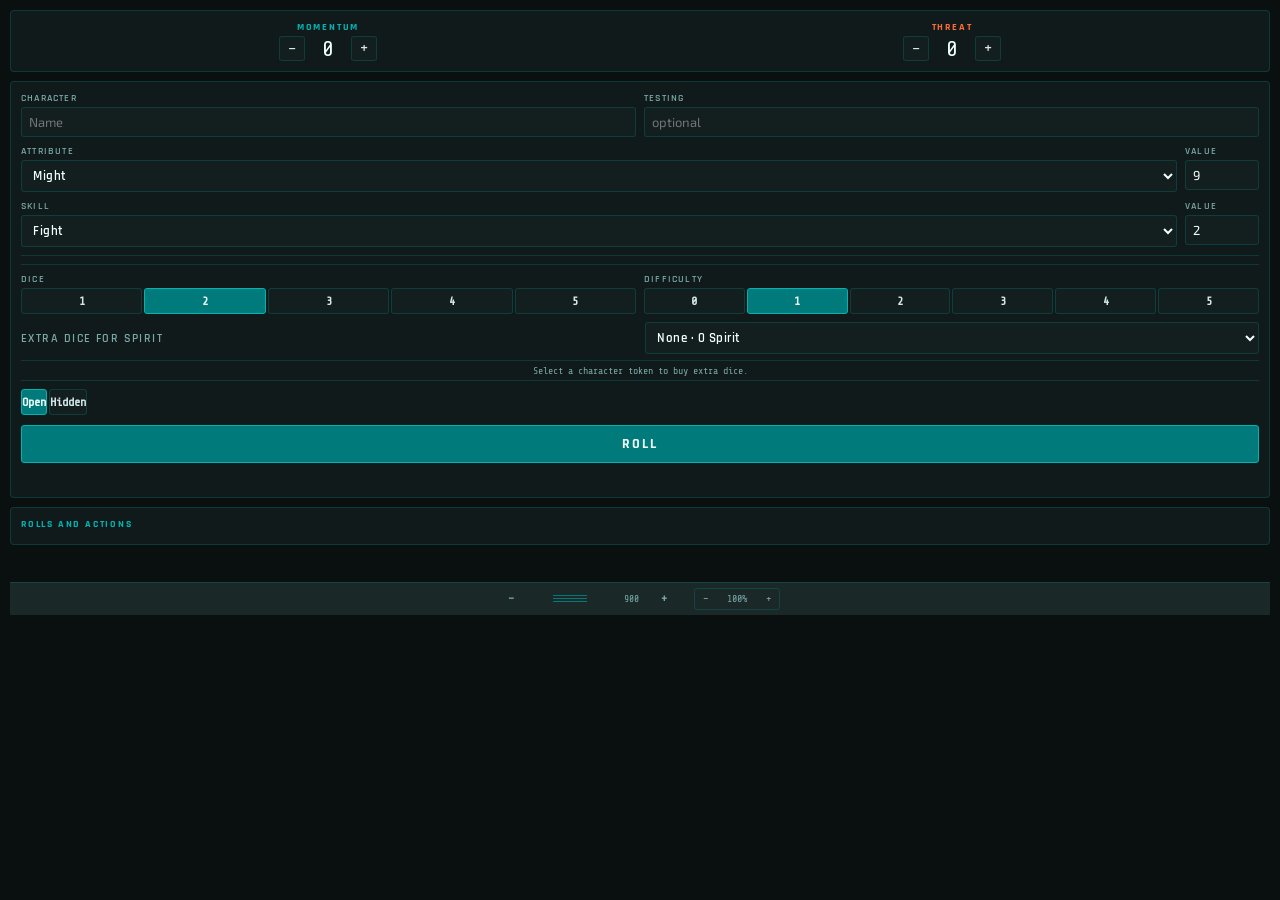
<file: index.html>
<!DOCTYPE html>
<html lang="en">
<head>
<meta charset="UTF-8">
<meta name="viewport" content="width=device-width, initial-scale=1.0">
<title>D&amp;M Rolls and Actions</title>
<link rel="preconnect" href="https://fonts.googleapis.com">
<link rel="preconnect" href="https://fonts.gstatic.com" crossorigin>
<link href="https://fonts.googleapis.com/css2?family=Rajdhani:wght@500;600;700&family=Exo+2:wght@400;500;600&family=Share+Tech+Mono&display=swap" rel="stylesheet">
<link rel="icon" href="brand/favicon.ico" sizes="48x48">
<link rel="icon" type="image/png" sizes="32x32" href="brand/favicon-32.png">
<link rel="icon" type="image/png" sizes="16x16" href="brand/favicon-16.png">
<link rel="stylesheet" href="style.css">
</head>
<body>

<div id="app">

  <!-- 0.9.10. Reported from play: in a room with no GM, a player presses + on Momentum,
       the sheet moves and the pool never does. That is the design working — only the
       GM's background page writes room metadata, so with no GM nobody writes anything
       and every pool change is dropped. The single-writer rule is what stops two
       clients clobbering each other and is worth keeping; what was wrong is that it
       failed SILENTLY, so the tools looked broken rather than unattended. -->
  <p id="no-gm" class="no-gm" hidden>No GM in this room. Rolls still show, but Momentum,
    Threat and the shared log will not save until a GM joins.</p>

  <section class="pools">
    <div class="pool">
      <span class="pool-label">Momentum</span>
      <div class="pool-controls">
        <button class="step" data-pool="momentum" data-delta="-1" aria-label="Spend momentum">&minus;</button>
        <span class="pool-value" id="momentum-value">0</span>
        <button class="step" data-pool="momentum" data-delta="1" aria-label="Gain momentum">+</button>
      </div>
    </div>
    <div class="pool threat">
      <span class="pool-label">Threat</span>
      <div class="pool-controls">
        <button class="step" data-pool="threat" data-delta="-1" aria-label="Spend threat">&minus;</button>
        <span class="pool-value" id="threat-value">0</span>
        <button class="step" data-pool="threat" data-delta="1" aria-label="Add threat">+</button>
      </div>
    </div>
  </section>

  <!-- GM only. Hidden entirely for players by roller.js, not merely disabled: these
       push a boundary to every character at the table, and it should not look like
       something a player might be allowed to press. -->
  <section id="gm-panel" class="gm-panel" hidden>
    <div class="gm-panel-head">
      <h2>Table Controls</h2>
      <!-- 1.5. Lit while the GM has rushed the table: the three rests below are greyed
           until the next End Scene. -->
      <span id="rushed-badge" class="rushed-badge" hidden
        title="No rest before the next scene (GM Guide p.101). Lift it in GM Tools.">Rushed</span>
      <span class="gm-badge">GM</span>
    </div>
    <div class="gm-group">
      <span class="gm-group-label">Rest</span>
      <div class="gm-buttons">
        <button class="gm-btn" data-epoch="breather">Breather</button>
        <button class="gm-btn" data-epoch="break">Break</button>
        <button class="gm-btn" data-epoch="bed">Bed</button>
      </div>
    </div>
    <!-- 0.9.5. The Complication threshold for the whole room. The rulebook says a
         natural 20 complicates; lowering this makes a scene harder for everyone at
         once, which is the GM's lever and nobody else's. Threat-coloured because it
         raises the danger, the same thing Threat measures. -->
    <div class="gm-group">
      <span class="gm-group-label">Complication Level</span>
      <div class="gm-buttons" id="comp-at-seg">
        <button class="gm-btn danger" data-comp="20">20</button>
        <button class="gm-btn danger" data-comp="19">19</button>
        <button class="gm-btn danger" data-comp="18">18</button>
        <button class="gm-btn danger" data-comp="17">17</button>
        <button class="gm-btn danger" data-comp="16">16</button>
        <button class="gm-btn danger" data-comp="15">15</button>
      </div>
    </div>
    <div class="gm-group">
      <span class="gm-group-label">Initiative</span>
      <div class="gm-buttons">
        <button class="gm-btn" id="init-start">Start Initiative</button>
      </div>
    </div>
    <div class="gm-group">
      <span class="gm-group-label">Boundary</span>
      <div class="gm-buttons">
        <button class="gm-btn" data-epoch="scene">End Scene</button>
        <button class="gm-btn" data-epoch="session">New Session</button>
        <button class="gm-btn" data-epoch="adventure">New Adventure</button>
      </div>
    </div>
    <p class="gm-note">Applies to every attached character. A sheet that is closed
      catches up the next time it is opened.</p>
  </section>

  <!-- 1.5. GM Tools: every way the GM gains and spends Threat, round tickers, hazards,
       starting Threat and the NPC roster. Drawn by gmpanel.js, which draws the same
       panel in its own docked popover (gm.html) when popped out. GM only. -->
  <section id="gm-tools" class="gm-panel gm-tools" hidden></section>

  <!-- 0.9.0, shared with the table from 1.4, and the initiative tracker folded into
       it in 1.4B. It was a separate panel for one release and printed the same four
       names the party list was already printing, with a different set of buttons
       beside them. One list, one row per combatant. -->
  <section id="party-panel" class="party-panel" hidden>
    <div class="gm-panel-head">
      <h2>Party</h2>
      <span class="gm-badge">GM</span>
      <span id="init-round" class="init-round" hidden></span>
      <button type="button" id="init-next" class="gm-btn init-next" hidden>Next Round</button>
      <button type="button" id="init-end" class="ghost" hidden>End</button>
      <button type="button" id="party-share" class="ghost party-share"
        title="Whether the players can see this panel">Shared</button>
      <button type="button" id="party-backup" class="ghost party-backup"
        title="Every character in this scene, as codes you can keep">Back up</button>
    </div>
    <ol id="party-list" class="party-list"></ol>
    <!-- GM only, and only while a round is running. Auto-grows the way the sheet's
         Injuries and Truths do: type a name, press enter, a fresh blank appears. -->
    <div id="init-add-row" class="init-add" hidden>
      <input type="text" id="init-add" class="init-add-input" placeholder="Add an adversary…"
        maxlength="32" spellcheck="false" autocomplete="off">
    </div>
    <p class="gm-note" id="party-note">A character catches up when its sheet is next
      opened. Not synced means the character has never met this room and has nothing
      to catch up on.</p>

    <!-- 1.3. Filled by renderBackup(). A textarea rather than a straight download
         because an extension runs in an iframe Owlbear owns, and whether a
         programmatic download is permitted there is Owlbear's decision, not ours.
         Select-and-copy always works; the download button is the convenience. -->
    <div id="backup" class="backup" hidden>
      <div class="backup-head">
        <span id="backup-summary" class="backup-summary"></span>
        <button type="button" id="backup-copy" class="ghost">Copy</button>
        <button type="button" id="backup-download" class="ghost">Download</button>
        <button type="button" id="backup-close" class="ghost">Close</button>
      </div>
      <textarea id="backup-text" class="backup-text" readonly rows="6"
        spellcheck="false"></textarea>
      <p class="gm-note">Keep this somewhere outside Owlbear. Any one of these codes
        pastes back in through Attach D&amp;M character on a token.</p>
    </div>

    <!-- 1.3. Characters whose token has left the scene. Only ever shown while NO
         token holds that character, so there is never a choice between two copies
         and never a click that can put a stale one over a live one. -->
    <div id="recovery" class="recovery" hidden>
      <div class="recovery-head">
        <h3>Lost characters</h3>
        <span id="recovery-count" class="recovery-count"></span>
      </div>
      <ol id="recovery-list" class="recovery-list"></ol>
      <p class="gm-note">These were on tokens that are no longer in this scene. Saved
        in this browser only, for 30 days. A character disappears from this list as
        soon as a token is carrying it again.</p>
    </div>
  </section>

  <section class="roller">
    <div id="char-banner" class="char-banner" hidden></div>
    <div class="grid-2">
      <label>Character
        <input type="text" id="char-name" placeholder="Name" maxlength="24">
      </label>
      <label>Testing
        <input type="text" id="roll-label" placeholder="optional" maxlength="40">
      </label>
    </div>

    <div class="stat-row">
      <label class="stat-pick">Attribute
        <select id="attr-key">
          <option value="might">Might</option>
          <option value="quickness">Quickness</option>
          <option value="insight">Insight</option>
          <option value="resolve">Resolve</option>
        </select>
      </label>
      <label class="stat-val">Value
        <input type="number" id="attr-val" min="0" max="20" value="9">
      </label>
    </div>

    <div class="stat-row">
      <label class="stat-pick">Skill
        <select id="skill-key">
          <option value="fight">Fight</option>
          <option value="move">Move</option>
          <option value="operate">Operate</option>
          <option value="sneak">Sneak</option>
          <option value="study">Study</option>
          <option value="survive">Survive</option>
          <option value="talk">Talk</option>
        </select>
      </label>
      <label class="stat-val">Value
        <input type="number" id="skill-val" min="0" max="20" value="2">
      </label>
    </div>

    <p class="rule-hint" id="rule-hint"></p>

    <div class="grid-2">
      <label><span id="base-dice-label">Dice</span>
        <div class="segmented" id="dice-seg">
          <button data-dice="1">1</button>
          <button data-dice="2" class="on">2</button>
          <button data-dice="3">3</button>
          <button data-dice="4">4</button>
          <button data-dice="5">5</button>
        </div>
      </label>
      <label>Difficulty
        <div class="segmented" id="diff-seg">
          <button data-diff="0">0</button>
          <button data-diff="1" class="on">1</button>
          <button data-diff="2">2</button>
          <button data-diff="3">3</button>
          <button data-diff="4">4</button>
          <button data-diff="5">5</button>
        </div>
      </label>
    </div>

    <div class="spirit-dice-row">
      <label for="extra-dice">Extra dice for Spirit</label>
      <select id="extra-dice" aria-describedby="extra-dice-hint">
        <option value="0">None · 0 Spirit</option>
        <option value="1">+1 die · 1 Spirit</option>
        <option value="2">+2 dice · 2 Spirit</option>
        <option value="3">+3 dice · 3 Spirit</option>
      </select>
      <p id="extra-dice-hint" class="rule-hint">Select a character token to buy extra dice.</p>
    </div>

    <!-- 0.9.3. Three modes, replacing the GM-only Hidden checkbox.
         OPEN   — the table sees the roll and the result.
         HIDDEN — the table sees THAT you rolled, and nothing else. Anyone may use
                  it: a player concealing a result is ordinary play, and the table
                  still knows a roll happened.
         SECRET — nothing is sent at all, so no one can tell a roll occurred. GM
                  only, deliberately: a player rolling with no trace is the one
                  thing a shared log exists to prevent. -->
    <div class="roll-row">
      <div class="conceal" id="conceal-wrap">
        <div class="segmented" id="conceal-seg">
          <button data-conceal="open" class="on">Open</button>
          <button data-conceal="hidden">Hidden</button>
          <button data-conceal="secret" id="conceal-secret" hidden>Secret</button>
        </div>
      </div>
      <button id="roll-btn" class="primary">Roll</button>
    </div>
    <p class="conceal-hint" id="conceal-hint"></p>
  </section>

  <section class="log-section">
    <div class="log-header">
      <h2>Rolls and Actions</h2>
      <div class="log-header-actions">
        <button id="clear-log" class="ghost" hidden>Clear</button>
      </div>
    </div>
    <ol id="log" class="log"></ol>
  </section>

  <p id="status" class="status"></p>

  <!-- 0.9.3. Owlbear sizes the popover from the manifest and gives the viewer no
       edge to grab, so this IS the bottom edge: drag it and the panel follows.
       0.9.2 put +/- buttons in the log header instead, which was not what anyone
       means by resizable and was below the fold on a tall panel besides. The
       buttons survive here as the keyboard-reachable path, beside the grip. -->
</div>

<!-- 1.7. Outside #app on purpose: zoom scales #app, and the bar that sets the zoom
     stays the same size, so the buttons never move out from under the pointer. The
     zoom group is the sheet's own (.obr-zoomgroup), so the two read as one control. -->
<div id="resizer" class="resizer" title="Drag to resize the panel">
  <button id="shorter" class="ghost icon-btn" aria-label="Make the panel shorter" title="Make the panel shorter">&minus;</button>
  <div class="resizer-grip" role="separator" aria-label="Drag to resize the panel">
    <span></span><span></span><span></span>
  </div>
  <span id="height-value" class="height-value">900</span>
  <button id="taller" class="ghost icon-btn" aria-label="Make the panel taller" title="Make the panel taller">+</button>
  <div class="obr-zoomgroup roller-zoom" role="group" aria-label="Zoom">
    <button id="zoom-out" type="button" class="obr-dock-btn" aria-label="Zoom out" title="Zoom out. Scales the roller, not the panel.">&minus;</button>
    <span id="zoom-readout" class="obr-zoom-readout">100%</span>
    <button id="zoom-in" type="button" class="obr-dock-btn" aria-label="Zoom in" title="Zoom in. Scales the roller, not the panel.">+</button>
  </div>
</div>

<script type="module" src="roller.js"></script>
</body>
</html>
</file>
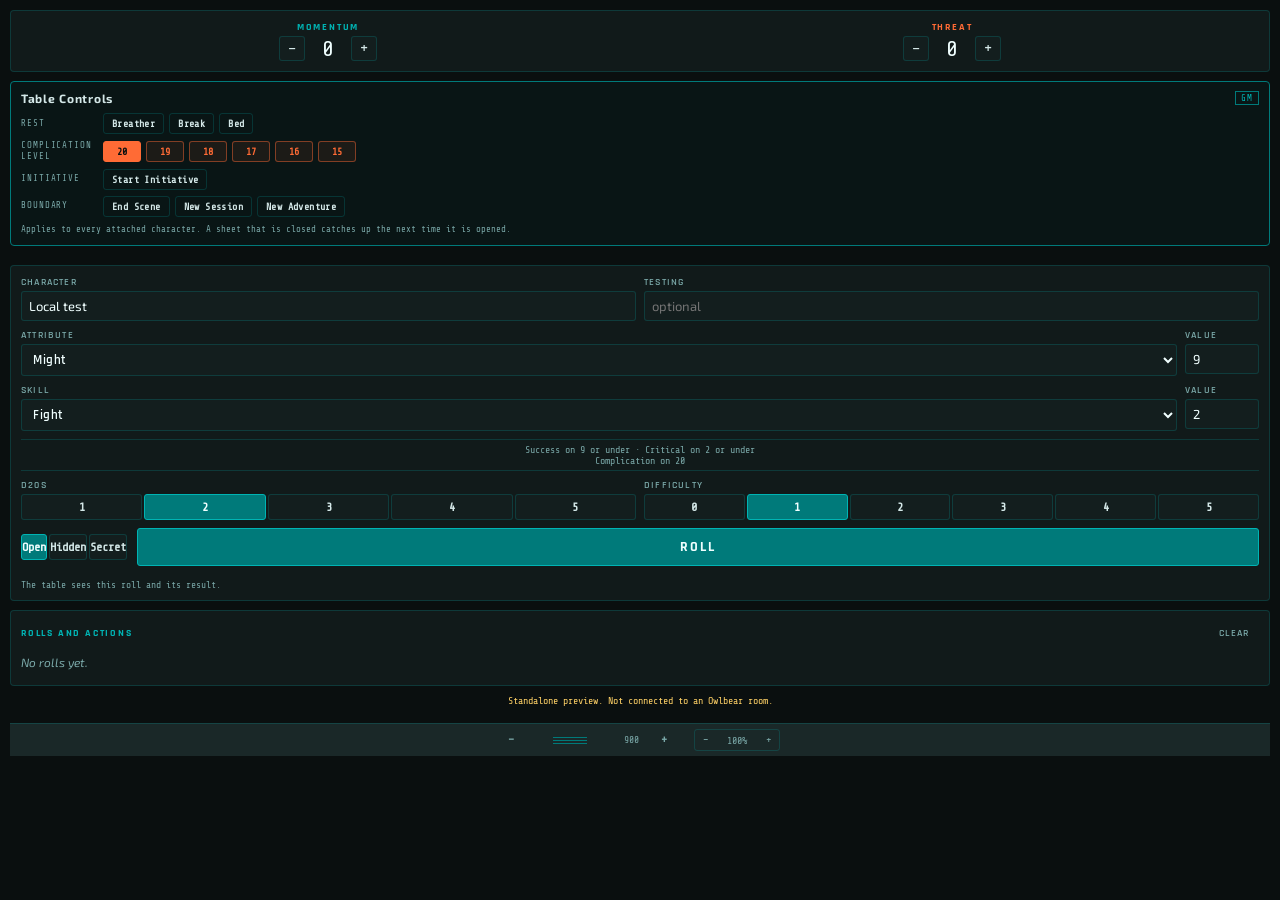
<file: beta/index.html>
<!DOCTYPE html>
<html lang="en">
<head>
<meta charset="UTF-8">
<meta name="viewport" content="width=device-width, initial-scale=1.0">
<title>D&amp;M Rolls and Actions</title>
<link rel="preconnect" href="https://fonts.googleapis.com">
<link rel="preconnect" href="https://fonts.gstatic.com" crossorigin>
<link href="https://fonts.googleapis.com/css2?family=Rajdhani:wght@500;600;700&family=Exo+2:wght@400;500;600&family=Share+Tech+Mono&display=swap" rel="stylesheet">
<link rel="stylesheet" href="style.css">
</head>
<body>

<div id="app">

  <!-- 0.9.10. Reported from play: in a room with no GM, a player presses + on Momentum,
       the sheet moves and the pool never does. That is the design working — only the
       GM's background page writes room metadata, so with no GM nobody writes anything
       and every pool change is dropped. The single-writer rule is what stops two
       clients clobbering each other and is worth keeping; what was wrong is that it
       failed SILENTLY, so the tools looked broken rather than unattended. -->
  <p id="no-gm" class="no-gm" hidden>No GM in this room. Rolls still show, but Momentum,
    Threat and the shared log will not save until a GM joins.</p>

  <section class="pools">
    <div class="pool">
      <span class="pool-label">Momentum</span>
      <div class="pool-controls">
        <button class="step" data-pool="momentum" data-delta="-1" aria-label="Spend momentum">&minus;</button>
        <span class="pool-value" id="momentum-value">0</span>
        <button class="step" data-pool="momentum" data-delta="1" aria-label="Gain momentum">+</button>
      </div>
    </div>
    <div class="pool threat">
      <span class="pool-label">Threat</span>
      <div class="pool-controls">
        <button class="step" data-pool="threat" data-delta="-1" aria-label="Spend threat">&minus;</button>
        <span class="pool-value" id="threat-value">0</span>
        <button class="step" data-pool="threat" data-delta="1" aria-label="Add threat">+</button>
      </div>
    </div>
  </section>

  <!-- GM only. Hidden entirely for players by roller.js, not merely disabled: these
       push a boundary to every character at the table, and it should not look like
       something a player might be allowed to press. -->
  <section id="gm-panel" class="gm-panel" hidden>
    <div class="gm-panel-head">
      <h2>Table Controls</h2>
      <!-- 1.5. Lit while the GM has rushed the table: the three rests below are greyed
           until the next End Scene. -->
      <span id="rushed-badge" class="rushed-badge" hidden
        title="No rest before the next scene (GM Guide p.101). Lift it in GM Tools.">Rushed</span>
      <span class="gm-badge">GM</span>
    </div>
    <div class="gm-group">
      <span class="gm-group-label">Rest</span>
      <div class="gm-buttons">
        <button class="gm-btn" data-epoch="breather">Breather</button>
        <button class="gm-btn" data-epoch="break">Break</button>
        <button class="gm-btn" data-epoch="bed">Bed</button>
      </div>
    </div>
    <!-- 0.9.5. The Complication threshold for the whole room. The rulebook says a
         natural 20 complicates; lowering this makes a scene harder for everyone at
         once, which is the GM's lever and nobody else's. Threat-coloured because it
         raises the danger, the same thing Threat measures. -->
    <div class="gm-group">
      <span class="gm-group-label">Complication Level</span>
      <div class="gm-buttons" id="comp-at-seg">
        <button class="gm-btn danger" data-comp="20">20</button>
        <button class="gm-btn danger" data-comp="19">19</button>
        <button class="gm-btn danger" data-comp="18">18</button>
        <button class="gm-btn danger" data-comp="17">17</button>
        <button class="gm-btn danger" data-comp="16">16</button>
        <button class="gm-btn danger" data-comp="15">15</button>
      </div>
    </div>
    <div class="gm-group">
      <span class="gm-group-label">Initiative</span>
      <div class="gm-buttons">
        <button class="gm-btn" id="init-start">Start Initiative</button>
      </div>
    </div>
    <div class="gm-group">
      <span class="gm-group-label">Boundary</span>
      <div class="gm-buttons">
        <button class="gm-btn" data-epoch="scene">End Scene</button>
        <button class="gm-btn" data-epoch="session">New Session</button>
        <button class="gm-btn" data-epoch="adventure">New Adventure</button>
      </div>
    </div>
    <p class="gm-note">Applies to every attached character. A sheet that is closed
      catches up the next time it is opened.</p>
  </section>

  <!-- 1.5. GM Tools: every way the GM gains and spends Threat, round tickers, hazards,
       starting Threat and the NPC roster. Drawn by gmpanel.js, which draws the same
       panel in its own docked popover (gm.html) when popped out. GM only. -->
  <section id="gm-tools" class="gm-panel gm-tools" hidden></section>

  <!-- 0.9.0, shared with the table from 1.4, and the initiative tracker folded into
       it in 1.4B. It was a separate panel for one release and printed the same four
       names the party list was already printing, with a different set of buttons
       beside them. One list, one row per combatant. -->
  <section id="party-panel" class="party-panel" hidden>
    <div class="gm-panel-head">
      <h2>Party</h2>
      <span class="gm-badge">GM</span>
      <span id="init-round" class="init-round" hidden></span>
      <button type="button" id="init-next" class="gm-btn init-next" hidden>Next Round</button>
      <button type="button" id="init-end" class="ghost" hidden>End</button>
      <button type="button" id="party-share" class="ghost party-share"
        title="Whether the players can see this panel">Shared</button>
      <button type="button" id="party-backup" class="ghost party-backup"
        title="Every character in this scene, as codes you can keep">Back up</button>
    </div>
    <ol id="party-list" class="party-list"></ol>
    <!-- GM only, and only while a round is running. Auto-grows the way the sheet's
         Injuries and Truths do: type a name, press enter, a fresh blank appears. -->
    <div id="init-add-row" class="init-add" hidden>
      <input type="text" id="init-add" class="init-add-input" placeholder="Add an adversary…"
        maxlength="32" spellcheck="false" autocomplete="off">
    </div>
    <p class="gm-note" id="party-note">A character catches up when its sheet is next
      opened. Not synced means the character has never met this room and has nothing
      to catch up on.</p>

    <!-- 1.3. Filled by renderBackup(). A textarea rather than a straight download
         because an extension runs in an iframe Owlbear owns, and whether a
         programmatic download is permitted there is Owlbear's decision, not ours.
         Select-and-copy always works; the download button is the convenience. -->
    <div id="backup" class="backup" hidden>
      <div class="backup-head">
        <span id="backup-summary" class="backup-summary"></span>
        <button type="button" id="backup-copy" class="ghost">Copy</button>
        <button type="button" id="backup-download" class="ghost">Download</button>
        <button type="button" id="backup-close" class="ghost">Close</button>
      </div>
      <textarea id="backup-text" class="backup-text" readonly rows="6"
        spellcheck="false"></textarea>
      <p class="gm-note">Keep this somewhere outside Owlbear. Any one of these codes
        pastes back in through Attach D&amp;M character on a token.</p>
    </div>

    <!-- 1.3. Characters whose token has left the scene. Only ever shown while NO
         token holds that character, so there is never a choice between two copies
         and never a click that can put a stale one over a live one. -->
    <div id="recovery" class="recovery" hidden>
      <div class="recovery-head">
        <h3>Lost characters</h3>
        <span id="recovery-count" class="recovery-count"></span>
      </div>
      <ol id="recovery-list" class="recovery-list"></ol>
      <p class="gm-note">These were on tokens that are no longer in this scene. Saved
        in this browser only, for 30 days. A character disappears from this list as
        soon as a token is carrying it again.</p>
    </div>
  </section>

  <section class="roller">
    <div id="char-banner" class="char-banner" hidden></div>
    <div class="grid-2">
      <label>Character
        <input type="text" id="char-name" placeholder="Name" maxlength="24">
      </label>
      <label>Testing
        <input type="text" id="roll-label" placeholder="optional" maxlength="40">
      </label>
    </div>

    <div class="stat-row">
      <label class="stat-pick">Attribute
        <select id="attr-key">
          <option value="might">Might</option>
          <option value="quickness">Quickness</option>
          <option value="insight">Insight</option>
          <option value="resolve">Resolve</option>
        </select>
      </label>
      <label class="stat-val">Value
        <input type="number" id="attr-val" min="0" max="20" value="9">
      </label>
    </div>

    <div class="stat-row">
      <label class="stat-pick">Skill
        <select id="skill-key">
          <option value="fight">Fight</option>
          <option value="move">Move</option>
          <option value="operate">Operate</option>
          <option value="sneak">Sneak</option>
          <option value="study">Study</option>
          <option value="survive">Survive</option>
          <option value="talk">Talk</option>
        </select>
      </label>
      <label class="stat-val">Value
        <input type="number" id="skill-val" min="0" max="20" value="2">
      </label>
    </div>

    <p class="rule-hint" id="rule-hint"></p>

    <div class="grid-2">
      <label>d20s
        <div class="segmented" id="dice-seg">
          <button data-dice="1">1</button>
          <button data-dice="2" class="on">2</button>
          <button data-dice="3">3</button>
          <button data-dice="4">4</button>
          <button data-dice="5">5</button>
        </div>
      </label>
      <label>Difficulty
        <div class="segmented" id="diff-seg">
          <button data-diff="0">0</button>
          <button data-diff="1" class="on">1</button>
          <button data-diff="2">2</button>
          <button data-diff="3">3</button>
          <button data-diff="4">4</button>
          <button data-diff="5">5</button>
        </div>
      </label>
    </div>

    <!-- 0.9.3. Three modes, replacing the GM-only Hidden checkbox.
         OPEN   — the table sees the roll and the result.
         HIDDEN — the table sees THAT you rolled, and nothing else. Anyone may use
                  it: a player concealing a result is ordinary play, and the table
                  still knows a roll happened.
         SECRET — nothing is sent at all, so no one can tell a roll occurred. GM
                  only, deliberately: a player rolling with no trace is the one
                  thing a shared log exists to prevent. -->
    <div class="roll-row">
      <div class="conceal" id="conceal-wrap">
        <div class="segmented" id="conceal-seg">
          <button data-conceal="open" class="on">Open</button>
          <button data-conceal="hidden">Hidden</button>
          <button data-conceal="secret" id="conceal-secret" hidden>Secret</button>
        </div>
      </div>
      <button id="roll-btn" class="primary">Roll</button>
    </div>
    <p class="conceal-hint" id="conceal-hint"></p>
  </section>

  <section class="log-section">
    <div class="log-header">
      <h2>Rolls and Actions</h2>
      <div class="log-header-actions">
        <button id="clear-log" class="ghost" hidden>Clear</button>
      </div>
    </div>
    <ol id="log" class="log"></ol>
  </section>

  <p id="status" class="status"></p>

  <!-- 0.9.3. Owlbear sizes the popover from the manifest and gives the viewer no
       edge to grab, so this IS the bottom edge: drag it and the panel follows.
       0.9.2 put +/- buttons in the log header instead, which was not what anyone
       means by resizable and was below the fold on a tall panel besides. The
       buttons survive here as the keyboard-reachable path, beside the grip. -->
</div>

<!-- 1.7. Outside #app on purpose: zoom scales #app, and the bar that sets the zoom
     stays the same size, so the buttons never move out from under the pointer. The
     zoom group is the sheet's own (.obr-zoomgroup), so the two read as one control. -->
<div id="resizer" class="resizer" title="Drag to resize the panel">
  <button id="shorter" class="ghost icon-btn" aria-label="Make the panel shorter" title="Make the panel shorter">&minus;</button>
  <div class="resizer-grip" role="separator" aria-label="Drag to resize the panel">
    <span></span><span></span><span></span>
  </div>
  <span id="height-value" class="height-value">900</span>
  <button id="taller" class="ghost icon-btn" aria-label="Make the panel taller" title="Make the panel taller">+</button>
  <div class="obr-zoomgroup roller-zoom" role="group" aria-label="Zoom">
    <button id="zoom-out" type="button" class="obr-dock-btn" aria-label="Zoom out" title="Zoom out. Scales the roller, not the panel.">&minus;</button>
    <span id="zoom-readout" class="obr-zoom-readout">100%</span>
    <button id="zoom-in" type="button" class="obr-dock-btn" aria-label="Zoom in" title="Zoom in. Scales the roller, not the panel.">+</button>
  </div>
</div>

<script type="module" src="roller.js"></script>
</body>
</html>
</file>
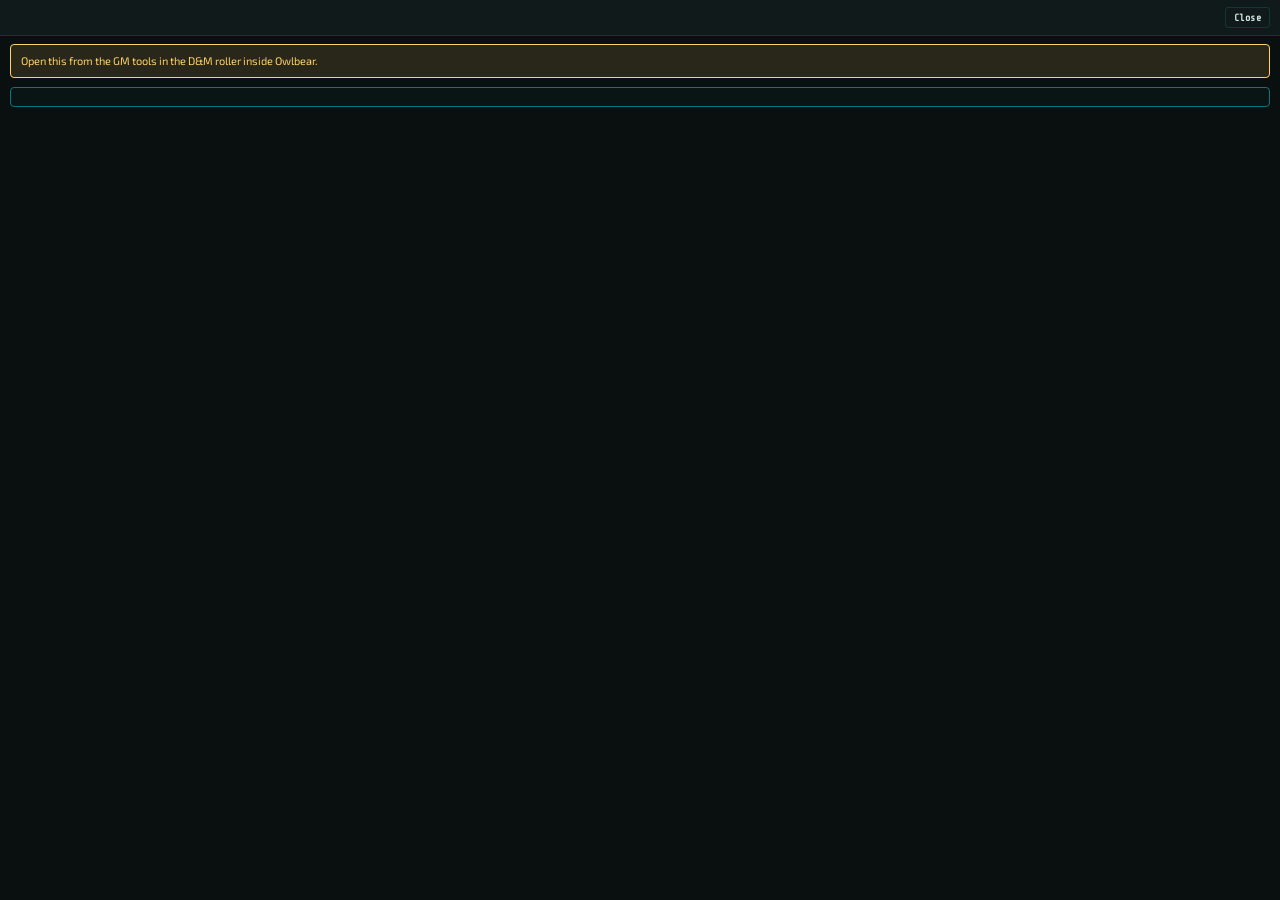
<file: gm.html>
<!DOCTYPE html>
<html lang="en">
<head>
<meta charset="UTF-8">
<meta name="viewport" content="width=device-width, initial-scale=1.0">
<title>D&amp;M GM Tools</title>
<link rel="preconnect" href="https://fonts.googleapis.com">
<link rel="preconnect" href="https://fonts.gstatic.com" crossorigin>
<link href="https://fonts.googleapis.com/css2?family=Rajdhani:wght@500;600;700&family=Exo+2:wght@400;500;600&family=Share+Tech+Mono&display=swap" rel="stylesheet">
<link rel="icon" href="brand/favicon.ico" sizes="48x48">
<link rel="icon" type="image/png" sizes="32x32" href="brand/favicon-32.png">
<link rel="icon" type="image/png" sizes="16x16" href="brand/favicon-16.png">
<link rel="stylesheet" href="style.css">
</head>
<body class="gm-popover-page">

<!-- 1.5. The GM tools, popped out of the roller into their own docked popover. Placed
     and sized the way the character sheet is: the position pad moves it (a close and a
     reopen, because Owlbear has no setPosition), the edges resize it live, and zoom
     scales what is inside. See gmPopover() in dnm.js. -->
<div id="gm-bar" class="gm-bar">
  <div id="gm-dock" class="obr-dock"></div>
  <button type="button" id="gm-close" class="gm-btn gm-close">Close</button>
</div>
<div id="app">
  <p id="gm-only" class="no-gm" hidden>These tools are for the GM.</p>
  <section id="gm-tools" class="gm-panel gm-tools"></section>
  <p id="status" class="status"></p>
</div>

<script type="module" src="gm.js"></script>
</body>
</html>
</file>
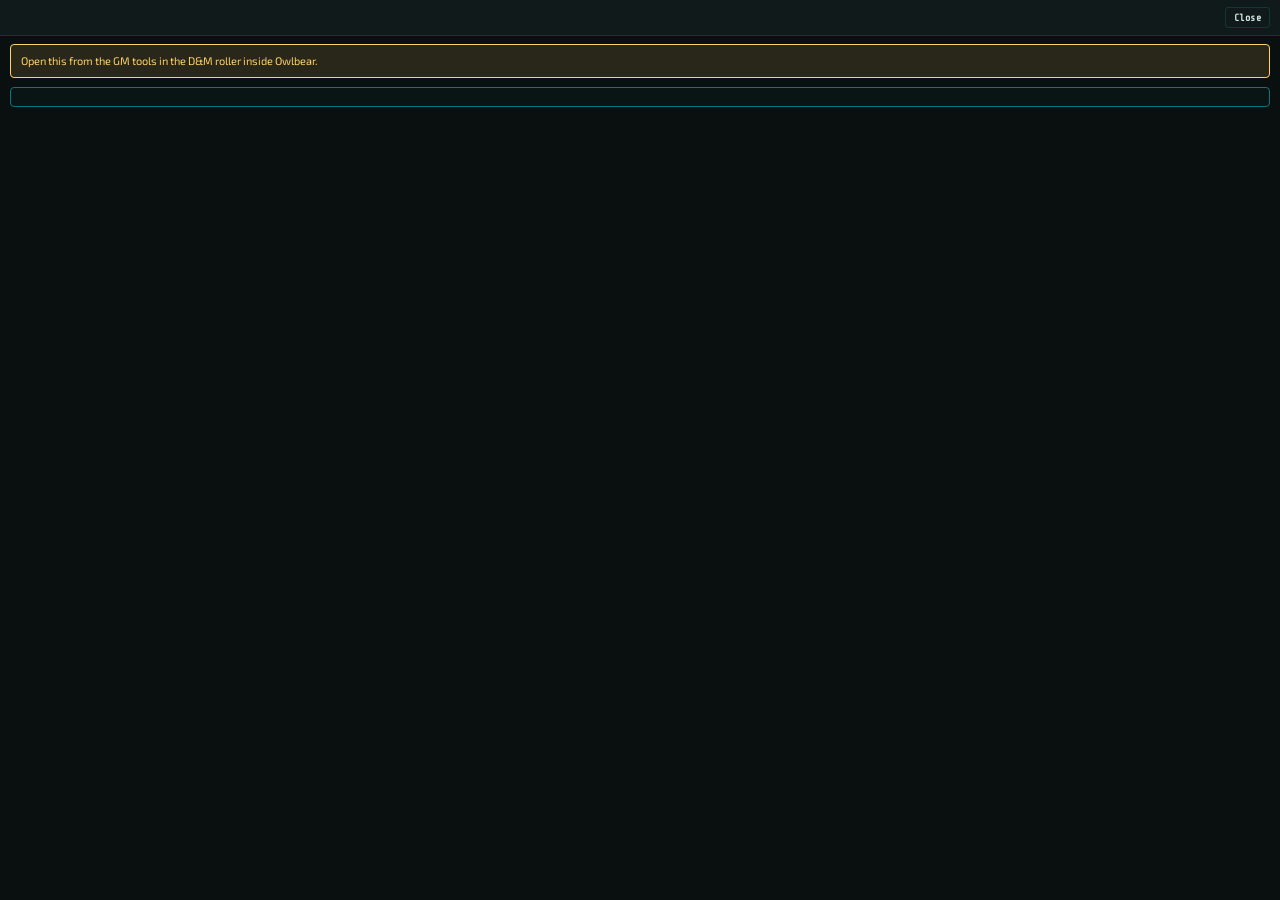
<file: beta/gm.html>
<!DOCTYPE html>
<html lang="en">
<head>
<meta charset="UTF-8">
<meta name="viewport" content="width=device-width, initial-scale=1.0">
<title>D&amp;M GM Tools</title>
<link rel="preconnect" href="https://fonts.googleapis.com">
<link rel="preconnect" href="https://fonts.gstatic.com" crossorigin>
<link href="https://fonts.googleapis.com/css2?family=Rajdhani:wght@500;600;700&family=Exo+2:wght@400;500;600&family=Share+Tech+Mono&display=swap" rel="stylesheet">
<link rel="stylesheet" href="style.css">
</head>
<body class="gm-popover-page">

<!-- 1.5. The GM tools, popped out of the roller into their own docked popover. Placed
     and sized the way the character sheet is: the position pad moves it (a close and a
     reopen, because Owlbear has no setPosition), the edges resize it live, and zoom
     scales what is inside. See gmPopover() in dnm.js. -->
<div id="gm-bar" class="gm-bar">
  <div id="gm-dock" class="obr-dock"></div>
  <button type="button" id="gm-close" class="gm-btn gm-close">Close</button>
</div>
<div id="app">
  <p id="gm-only" class="no-gm" hidden>These tools are for the GM.</p>
  <section id="gm-tools" class="gm-panel gm-tools"></section>
  <p id="status" class="status"></p>
</div>

<script type="module" src="gm.js"></script>
</body>
</html>
</file>
<file: style.css>
/* -------------------------------------------------------------
   Palette lifted from dnm-character-creator.html v1.10 so the panel
   reads as the same product as the character creator.
   ------------------------------------------------------------- */
:root {
  --teal: #00B4B4;
  --teal-dim: #007a7a;
  --teal-glow: rgba(0, 180, 180, 0.25);
  --teal-faint: rgba(0, 180, 180, 0.08);
  --bg: #0a0f0f;
  --bg3: #131e1e;
  --bg4: #1a2828;
  --panel: #111a1a;
  --border: rgba(0, 180, 180, 0.2);
  --border-bright: rgba(0, 180, 180, 0.6);
  --text: #d4e8e8;
  --text-dim: #7aa8a8;
  --text-bright: #f0ffff;
  --accent: #ff6b35;
  --warning: #ffd166;
  --font-display: 'Rajdhani', sans-serif;
  --font-body: 'Exo 2', sans-serif;
  --font-mono: 'Share Tech Mono', monospace;
}

* { margin: 0; padding: 0; box-sizing: border-box; }

body {
  padding: 10px;
  background: var(--bg);
  color: var(--text);
  font-family: var(--font-body);
  font-size: 13px;
}

#app { display: flex; flex-direction: column; gap: 9px; }

section {
  background: var(--panel);
  border: 1px solid var(--border);
  border-radius: 4px;
  padding: 10px;
}

label {
  display: flex;
  flex-direction: column;
  gap: 3px;
  font-family: var(--font-display);
  font-size: 10px;
  font-weight: 600;
  color: var(--text-dim);
  text-transform: uppercase;
  letter-spacing: .12em;
}

input[type="text"], input[type="number"], select {
  background: var(--bg3);
  border: 1px solid var(--border);
  border-radius: 3px;
  color: var(--text-bright);
  padding: 6px 7px;
  font-size: 13px;
  font-family: var(--font-body);
  width: 100%;
}
select { font-family: var(--font-display); font-weight: 600; letter-spacing: .04em; }
input:focus, select:focus { outline: none; border-color: var(--border-bright); box-shadow: 0 0 0 2px var(--teal-faint); }

/* Pools ---------------------------------------------------- */
.pools { display: flex; gap: 10px; }
.pool { flex: 1; text-align: center; }
.pool-label {
  display: block;
  font-family: var(--font-display);
  font-size: 10px;
  font-weight: 700;
  letter-spacing: .18em;
  text-transform: uppercase;
  color: var(--teal);
  margin-bottom: 3px;
}
.pool.threat .pool-label { color: var(--accent); }
.pool-controls { display: flex; align-items: center; justify-content: center; gap: 8px; }
.pool-value {
  font-family: var(--font-mono);
  font-size: 22px;
  min-width: 30px;
  color: var(--text-bright);
}
/* 0.9.7. A run of presses is summed and sent once, so between the last press and the
   room confirming it this number is the client's expectation rather than the room's
   answer. Dimmed and underlined while that is true: the value is right, and the panel
   is not pretending it has been agreed yet. */
.pool-value.unsettled {
  opacity: 0.72;
  text-decoration: underline dotted;
  text-underline-offset: 3px;
}

button {
  font-family: var(--font-display);
  font-weight: 600;
  cursor: pointer;
  border-radius: 3px;
  border: 1px solid var(--border);
  background: var(--bg3);
  color: var(--text);
  padding: 5px 9px;
  font-size: 13px;
}
button:hover:not(:disabled) { border-color: var(--border-bright); color: var(--text-bright); }
button:disabled { opacity: .25; cursor: not-allowed; }

.step { width: 26px; padding: 4px 0; font-size: 15px; line-height: 1; }

.primary {
  flex: 1;
  background: var(--teal-dim);
  border-color: var(--teal);
  color: var(--text-bright);
  font-size: 14px;
  font-weight: 700;
  letter-spacing: .16em;
  text-transform: uppercase;
  padding: 9px 20px;
}
.primary:hover { background: var(--teal); color: var(--bg); }

.ghost { background: none; border-color: transparent; color: var(--text-dim); font-size: 10px; letter-spacing: .1em; text-transform: uppercase; }
.ghost:hover { color: var(--accent); border-color: transparent; }

/* Roller --------------------------------------------------- */
.roller { display: flex; flex-direction: column; gap: 8px; }
.grid-2 { display: grid; grid-template-columns: 1fr 1fr; gap: 8px; }
.stat-row { display: grid; grid-template-columns: 1fr 74px; gap: 8px; }

.rule-hint {
  font-family: var(--font-mono);
  font-size: 10px;
  color: var(--text-dim);
  text-align: center;
  padding: 4px 0;
  border-top: 1px solid var(--border);
  border-bottom: 1px solid var(--border);
}
/* 0.9.10. The Complication clause on its own line. It wrapped to two lines anyway, so
   the break is put where it reads. */
.rule-hint-comp { display: block; }
/* Threat's colour, because a raised Complication range IS extra danger — the same thing
   Threat measures — and a player who misses the change plays on the wrong odds. */
.rule-hint-comp.raised { color: var(--accent); }

/* 0.9.10. Warning colour rather than Threat's orange: nothing is wrong with the game,
   something is missing from the room. */
.no-gm {
  background: rgba(255, 209, 102, 0.12);
  border: 1px solid var(--warning);
  border-radius: 4px;
  color: var(--warning);
  font-size: 11px;
  line-height: 1.45;
  padding: 8px 10px;
}

.segmented { display: flex; gap: 2px; }
.segmented button { flex: 1; padding: 5px 0; font-family: var(--font-mono); font-size: 12px; }
.segmented button.on {
  background: var(--teal-dim);
  border-color: var(--teal);
  color: var(--text-bright);
}

.roll-row { display: flex; flex-wrap: wrap; align-items: center; gap: 10px; }
.roll-row .primary { flex: 1 0 100%; min-width: 0; }
.hidden-toggle {
  flex-direction: row;
  align-items: center;
  gap: 5px;
  color: var(--warning);
  font-size: 10px;
  white-space: nowrap;
}
.hidden-toggle input { accent-color: var(--warning); width: auto; }

/* Log ------------------------------------------------------ */
.log-header { display: flex; justify-content: space-between; align-items: center; margin-bottom: 4px; }
.log-header h2 {
  font-family: var(--font-display);
  font-size: 10px;
  font-weight: 700;
  text-transform: uppercase;
  letter-spacing: .18em;
  color: var(--teal);
}

/* 0.9.2: was a flat 220px, which meant a taller panel produced more empty space and
   the same eight visible entries. Viewport-relative so the log actually uses the
   height the resize control buys, with a floor for short windows. */
.log { list-style: none; max-height: clamp(200px, 46vh, 1000px); overflow-y: auto; }
.log .empty { color: var(--text-dim); font-style: italic; padding: 6px 0; font-size: 12px; }

.entry { border-top: 1px solid var(--border); padding: 7px 0; }
.entry:first-child { border-top: none; }
/* 0.9.2: tinted as well as rule-marked, so a hidden roll is separable from a public
   one while scanning the log rather than only on reading the entry. */
.entry.is-hidden { border-left: 2px solid var(--warning); padding-left: 7px;
  background: rgba(255, 209, 102, 0.04); }

.entry-head { display: flex; gap: 7px; align-items: baseline; flex-wrap: wrap; }
.entry-head strong {
  font-family: var(--font-display);
  font-size: 13px;
  font-weight: 700;
  letter-spacing: .04em;
  color: var(--text-bright);
}
.entry-label { color: var(--text-dim); font-size: 11px; font-style: italic; }
.entry-test { font-family: var(--font-mono); font-size: 10px; color: var(--text-dim); margin-top: 2px; }

.dice { display: flex; gap: 4px; margin: 5px 0; flex-wrap: wrap; }
.die {
  width: 24px; height: 24px;
  display: grid; place-items: center;
  border-radius: 3px;
  font-family: var(--font-mono);
  font-size: 12px;
  background: var(--bg3);
  border: 1px solid var(--border);
  color: var(--text-dim);
}
.die.success { background: var(--teal-dim); border-color: var(--teal); color: var(--text-bright); }
/* 1.2. The same yellow the character sheet paints a critical, not teal. A crit is the
   rarest and best thing a roll can do, and it read as just another success here while it
   glowed on the sheet — the same die in two colours depending on where you looked. Both
   halves already defined --warning as #ffd166; only this rule disagreed. */
.die.crit {
  background: var(--warning); border-color: var(--warning); color: var(--bg);
  font-weight: 700;
  box-shadow: 0 0 12px rgba(255,209,102,0.5);
}
.die.complication { background: rgba(255,107,53,.15); border-color: var(--accent); color: var(--accent); font-weight: 700; }

/* v0.8.0: GM table controls. Visually separated from the roll controls above it,
   because pressing one of these affects every character at the table rather than
   just this window. */
.gm-panel {
  border: 1px solid var(--teal-dim);
  background: rgba(0, 122, 122, 0.06);
  padding: 9px 10px;
  margin-bottom: 10px;
}
/* 1.3: gap and an auto margin rather than space-between, because the Party head
   gained a third child and space-between would have spread the badge away from the
   button it belongs beside. */
.gm-panel-head {
  display: flex; align-items: center; gap: 8px;
  margin-bottom: 8px;
}
.gm-panel-head h2 { margin: 0; font-size: 12px; letter-spacing: 0.06em; margin-right: auto; }
.gm-badge {
  font-family: var(--font-mono); font-size: 9px; letter-spacing: 0.12em;
  color: var(--teal); border: 1px solid var(--teal-dim); padding: 1px 5px;
}
.gm-group { display: flex; align-items: center; gap: 8px; margin-bottom: 6px; }
.gm-group-label {
  font-family: var(--font-mono); font-size: 9px; letter-spacing: 0.1em;
  /* 0.9.5B: was 56px, which wrapped "Complication Level" mid-word and pushed the
     number buttons out of line with the rows above and below it. Sized to the
     longest label rather than the shortest, and given a line-height so a two-line
     label still sits level with its buttons. */
  text-transform: uppercase; color: var(--text-dim); width: 74px; flex: none;
  line-height: 1.25;
}
.gm-buttons { display: flex; flex-wrap: wrap; gap: 5px; }
.gm-btn {
  font-family: var(--font-mono); font-size: 10px; letter-spacing: 0.04em;
  padding: 4px 8px; cursor: pointer;
  background: transparent; color: var(--text); border: 1px solid var(--border);
}
.gm-btn:hover:not(:disabled) { border-color: var(--teal); color: var(--teal); }
.gm-btn:disabled { opacity: 0.4; cursor: not-allowed; }
/* Armed state for the two-step confirm. Deliberately loud: an armed button is one
   click from affecting every character at the table. */
.gm-btn.armed {
  border-color: var(--accent); color: var(--accent);
  background: rgba(255, 107, 53, 0.12);
}
.gm-note {
  font-family: var(--font-mono); font-size: 9px; line-height: 1.5;
  color: var(--text-dim); margin: 6px 0 0;
}

/* v0.9.0: party panel. Same framing as the table controls above it — this is GM
   furniture, not something a player is meant to be looking at — but it is read
   rather than pressed, so the rows are quiet and the status is the only colour. */
.party-panel {
  border: 1px solid var(--teal-dim);
  background: rgba(0, 122, 122, 0.06);
  padding: 9px 10px;
  margin-bottom: 10px;
}
.party-list { list-style: none; max-height: clamp(150px, 24vh, 560px); overflow-y: auto; }
.party-row { border-top: 1px solid var(--border); padding: 6px 0; }
.party-row:first-child { border-top: none; }
/* 1.3: wraps, and the name has a floor. The row was three children and is now up
   to six, and .party-name is the only one that gives way — with overflow:hidden its
   automatic minimum size is 0, so without a floor it collapses to nothing and its
   neighbours spill over where it used to be. That is the same fault that put the
   sheet's Roll button outside the panel in 2.1; a zero-width flex child does not
   clip, it overlaps. */
.party-head { display: flex; align-items: baseline; gap: 8px; flex-wrap: wrap; }
.party-name {
  font-family: var(--font-display); font-size: 13px; font-weight: 700;
  letter-spacing: .04em; color: var(--text-bright);
  flex: 1 1 9ch; min-width: 9ch;
  overflow: hidden; text-overflow: ellipsis; white-space: nowrap;
}
.party-spirit { font-family: var(--font-mono); font-size: 10px; color: var(--text-dim); flex: none; }
/* 1.3. Exhaustion initials and the injury count. Both warning yellow, the same
   --warning the sheet uses for a critical, because both mean the same thing at a
   glance: look here before you decide what happens next. */
.party-exhaustion { display: inline-flex; gap: 3px; flex: none; }
.party-mark {
  font-family: var(--font-mono);
  font-size: 9px;
  line-height: 1;
  padding: 2px 3px;
  border: 1px solid var(--warning);
  border-radius: 2px;
  color: var(--warning);
  cursor: help;
}
.party-defeated {
  font-family: var(--font-mono); font-size: 9px; letter-spacing: .06em; text-transform: uppercase;
  color: var(--bg); background: var(--accent); border-radius: 2px; padding: 0 4px; flex: none;
}
.party-injuries {
  font-family: var(--font-mono);
  font-size: 10px;
  color: var(--warning);
  flex: none;
  cursor: help;
}

.party-status {
  font-family: var(--font-mono); font-size: 9px; letter-spacing: .1em;
  text-transform: uppercase; padding: 1px 5px; border: 1px solid; flex: none;
}
.party-status.is-current { color: var(--teal); border-color: var(--teal-dim); }
.party-status.is-behind { color: var(--accent); border-color: var(--accent); background: rgba(255,107,53,.12); }
.party-status.is-unsynced { color: var(--text-dim); border-color: var(--border); }
.party-detail { font-family: var(--font-mono); font-size: 9px; color: var(--accent); margin-top: 3px; }
.party-empty { color: var(--text-dim); font-style: italic; padding: 6px 0; font-size: 12px; }

.entry-sum { font-family: var(--font-mono); font-size: 10px; color: var(--text-dim); }
.entry-sum.pass { color: var(--teal); }
.entry-sum.fail { color: var(--accent); }

/* v1.17: action entries. Marked down the left edge so a GM scanning the feed can tell
   at a glance which lines are dice and which are somebody spending from a pool. The
   label is not italic here, unlike a roll's optional label, because on an action it
   carries the actual content — the ability or item name. */
.entry.entry-action { border-left: 2px solid var(--teal-dim); padding-left: 7px; }
.entry.entry-action .entry-label { font-style: normal; color: var(--text); }
.entry-sum.pool-momentum { color: var(--teal); }
.entry-sum.pool-threat { color: var(--accent); }

.status { font-size: 10px; color: var(--warning); min-height: 13px; text-align: center; font-family: var(--font-mono); }

/* Selected-character banner --------------------------------- */
.char-banner {
  font-family: var(--font-mono); font-size: 10px;
  background: var(--teal-faint); border: 1px solid var(--teal-dim);
  border-radius: 3px; padding: 5px 7px; color: var(--teal);
  display: flex; justify-content: space-between; gap: 8px;
}
.char-banner .warn { color: var(--accent); }
input[readonly] { opacity: .7; cursor: not-allowed; }

/* ============================================================
   SCROLLBARS (0.9.2)
   ------------------------------------------------------------
   The panel inherits the browser's default scrollbars, which on Windows are a
   light grey slab against a near-black panel and are the most obviously
   un-themed thing in the extension. Styled with both the standard properties
   and the WebKit pseudo-elements: Firefox reads the former, Chromium and the
   Owlbear desktop build read the latter, and neither alone covers the table.
   ============================================================ */
* {
  scrollbar-width: thin;
  scrollbar-color: var(--teal-dim) var(--bg);
}

*::-webkit-scrollbar { width: 10px; height: 10px; }
*::-webkit-scrollbar-track {
  background: var(--bg);
  border-left: 1px solid var(--border);
}
*::-webkit-scrollbar-thumb {
  background: linear-gradient(180deg, var(--teal-dim), #05494a);
  border: 1px solid var(--border-bright);
  border-radius: 0;              /* squared off, matching the panel chrome */
}
*::-webkit-scrollbar-thumb:hover {
  background: var(--teal);
  box-shadow: 0 0 8px var(--teal-glow);
}
*::-webkit-scrollbar-corner { background: var(--bg); }

/* ============================================================
   PANEL RESIZER (0.9.3)
   ------------------------------------------------------------
   Owlbear sizes the popover from the manifest and gives the viewer no edge to
   grab. This strip is the substitute bottom edge: sticky to the foot of the
   page so it is always reachable, whatever the log is doing above it.

   0.9.2 shipped +/- buttons in the log header instead. Nobody found them, and
   they were not resizing in the sense anyone means it. They remain here beside
   the grip because a drag is not keyboard reachable.
   ============================================================ */
.resizer {
  position: sticky;
  bottom: 0;
  display: flex;
  align-items: center;
  justify-content: center;
  gap: 8px;
  padding: 5px 8px;
  /* 1.7: 6px of margin plus #app's 9px gap, now that the strip sits outside #app. */
  margin-top: 15px;
  background: var(--bg4);
  border-top: 1px solid var(--border);
  cursor: ns-resize;
  touch-action: none;          /* the drag is ours, not the browser's scroll */
  user-select: none;
}

.resizer:hover { border-top-color: var(--border-bright); }
.spirit-dice-row { display: grid; grid-template-columns: minmax(0, 1fr) minmax(0, 1fr); align-items: center; gap: 6px 10px; }
.spirit-dice-row label { font-size: 12px; }
.spirit-dice-row select { min-width: 0; width: 100%; }
.spirit-dice-row .rule-hint { grid-column: 1 / -1; margin: 0; }
/* 1.7: the zoom group shares the strip with the height controls, set apart from them. */
.resizer .roller-zoom { margin-left: 10px; }
.resizer .roller-zoom .obr-dock-btn:disabled { opacity: 0.35; cursor: default; }
.resizer.is-dragging { background: var(--teal-faint); border-top-color: var(--teal); }

/* Three short bars: the conventional "this is draggable" mark. */
.resizer-grip {
  display: flex;
  flex-direction: column;
  gap: 2px;
  padding: 4px 22px;
  cursor: ns-resize;
}

.resizer-grip span {
  display: block;
  width: 34px;
  height: 1px;
  background: var(--teal-dim);
}

.resizer:hover .resizer-grip span,
.resizer.is-dragging .resizer-grip span { background: var(--teal); }

.height-value {
  font-family: var(--font-mono);
  font-size: 0.6rem;
  color: var(--text-dim);
  min-width: 28px;
  text-align: center;
}

.icon-btn {
  font-family: var(--font-mono);
  font-size: 0.72rem;
  line-height: 1;
  padding: 2px 7px;
  min-width: 0;
  cursor: pointer;
}

.icon-btn:disabled { opacity: 0.35; cursor: default; box-shadow: none; }

/* ============================================================
   HIDDEN ROLL BADGE (0.9.2)
   ------------------------------------------------------------
   Warning-coloured and boxed, deliberately unlike every other tag in the log.
   The previous treatment appended "(hidden)" to the character name in the same
   weight and colour, which read as part of the name. Whether a roll reached
   the table is the one thing about it that must not be missable.
   ============================================================ */
.entry-hidden-tag {
  font-family: var(--font-mono);
  font-size: 0.55rem;
  letter-spacing: 0.14em;
  text-transform: uppercase;
  padding: 1px 5px;
  margin-left: 6px;
  white-space: nowrap;
  border: 1px solid;
}

/* Two colours because they mean two different things, and reading one as the other
   is a real misunderstanding at the table: HIDDEN told the others you rolled,
   SECRET told them nothing. Warning amber for the first, accent orange for the
   second, which is the stronger signal in this palette. */
.entry-hidden-tag.is-hidden {
  color: var(--warning);
  border-color: rgba(255, 209, 102, 0.5);
  background: rgba(255, 209, 102, 0.1);
}

.entry-hidden-tag.is-secret {
  color: var(--accent);
  border-color: rgba(255, 107, 53, 0.55);
  background: rgba(255, 107, 53, 0.12);
}

/* The mode picker under the Roll button. */
.conceal { display: flex; align-items: center; }
.conceal-hint {
  font-family: var(--font-mono);
  font-size: 0.6rem;
  color: var(--text-dim);
  margin: 6px 0 0;
  min-height: 1em;
}


/* ============================================================
   COMPLICATION RANGE + MOMENTUM CLAIM (0.9.5)
   ============================================================ */

/* Threat-coloured, because lowering the Complication range raises the danger, which
   is the thing Threat measures. Distinct from the boundary buttons beside them so a
   press meant for End Scene is not aimed here by mistake. */
.gm-btn.danger {
  color: var(--accent);
  border-color: rgba(255, 107, 53, 0.45);
  background: rgba(255, 107, 53, 0.08);
  min-width: 38px;
}

.gm-btn.danger:hover:not(:disabled) {
  border-color: var(--accent);
  box-shadow: 0 0 10px rgba(255, 107, 53, 0.35);
}

/* The chosen threshold. Filled rather than outlined, so the current setting reads at
   a glance from across the panel. */
.gm-btn.danger.on {
  background: var(--accent);
  color: var(--bg);
  border-color: var(--accent);
}

.claim-momentum {
  display: inline-block;
  margin-top: 5px;
  font-family: var(--font-mono);
  font-size: 0.55rem;
  letter-spacing: 0.1em;
  text-transform: uppercase;
  padding: 3px 8px;
  color: var(--teal);
  border: 1px solid var(--teal-dim);
  background: var(--teal-faint);
  cursor: pointer;
}

.claim-momentum:hover:not(:disabled) {
  border-color: var(--teal);
  color: var(--text-bright);
  box-shadow: 0 0 10px var(--teal-glow);
}

/* Greyed once taken, and greyed for anyone it does not belong to. Both are "you
   cannot press this", so they look the same. */
.claim-momentum:disabled {
  opacity: 0.4;
  cursor: default;
  box-shadow: none;
  border-style: dashed;
}

/* -------------------------------------------------------------
   Lost characters and backups (1.3)
   ------------------------------------------------------------- */
.recovery, .backup {
  margin-top: 10px;
  padding-top: 8px;
  border-top: 1px solid var(--border);
}
.recovery-head { display: flex; align-items: center; gap: 6px; margin-bottom: 6px; }
.recovery-head h3 {
  margin: 0; font-family: var(--font-display); font-size: 11px;
  letter-spacing: 0.06em; color: var(--warning); font-weight: 700;
}
.recovery-count {
  font-family: var(--font-mono); font-size: 9px; color: var(--warning);
  border: 1px solid var(--warning); border-radius: 2px; padding: 0 4px;
}
.recovery-list { list-style: none; max-height: clamp(120px, 20vh, 400px); overflow-y: auto; }
.recovery-row { border-top: 1px solid var(--border); padding: 6px 0; }
.recovery-row:first-child { border-top: none; }
.recovery-head-row { display: flex; align-items: baseline; gap: 8px; flex-wrap: wrap; }
.recovery-name {
  font-family: var(--font-display); font-size: 12px; font-weight: 700;
  letter-spacing: .04em; color: var(--text-bright);
  /* Same floor the party row needs, and for the same reason: with overflow
     hidden its automatic minimum size is 0, so it would collapse rather than
     ellipsise and let the timestamp sit on top of it. */
  flex: 1 1 9ch; min-width: 9ch;
  overflow: hidden; text-overflow: ellipsis; white-space: nowrap;
}
.recovery-when { font-family: var(--font-mono); font-size: 9px; color: var(--text-dim); flex: none; }
.recovery-actions { display: flex; flex-wrap: wrap; gap: 4px; margin-top: 4px; }
.recovery-actions .ghost { padding: 2px 4px; }
.recovery-forget { margin-left: auto; }

.backup-head { display: flex; align-items: center; gap: 6px; margin-bottom: 6px; flex-wrap: wrap; }
.backup-summary {
  font-family: var(--font-mono); font-size: 10px; color: var(--text-dim);
  margin-right: auto;
}
.backup-text {
  width: 100%;
  background: var(--bg);
  color: var(--text);
  border: 1px solid var(--border);
  font-family: var(--font-mono);
  font-size: 10px;
  padding: 6px;
  resize: vertical;
}

/* -------------------------------------------------------------
   Initiative (1.4, folded into the party panel in 1.4B)
   -------------------------------------------------------------
   There is no initiative panel any more — these style the initiative half of a
   party row, and the round controls in the party header. */
.init-round {
  font-family: var(--font-mono); font-size: 10px; letter-spacing: .08em;
  color: var(--teal); border: 1px solid var(--teal-dim); padding: 1px 5px;
  flex: none;
}
.init-next { font-size: 10px; padding: 2px 6px; flex: none; }
/* Lit when everyone has acted. It never fires on its own — a round that ended itself
   while someone was still deciding would be worse than no tracker — so this is an
   invitation, not a state. */
.gm-btn.ready {
  border-color: var(--teal); color: var(--bg); background: var(--teal);
  box-shadow: 0 0 8px var(--teal-glow);
}
/* Done. Dimmed rather than struck through or reordered: the row has to stay where it
   is so the order still reads, and legible so the GM can undo it. */
.party-row.is-acted .party-name { color: var(--text-dim); opacity: .55; }
.party-row.is-acted .party-spirit,
.party-row.is-acted .party-exhaustion,
.party-row.is-acted .party-injuries { opacity: .55; }
.init-moves { display: inline-flex; flex-direction: column; gap: 1px; flex: none; }
.init-move { font-size: 8px; line-height: 1; padding: 1px 3px; letter-spacing: 0; }
.init-move:disabled { opacity: .25; cursor: default; }
.init-move:disabled:hover { color: var(--text-dim); }
.init-hidden-mark {
  font-family: var(--font-mono); font-size: 9px; color: var(--warning);
  border: 1px solid var(--warning); border-radius: 2px; padding: 0 3px;
  flex: none; cursor: help;
}
.party-row-actions { display: flex; gap: 3px; flex: none; margin-left: auto; }
.party-row-actions .ghost { padding: 2px 4px; }
.init-drop { color: var(--accent); }
.init-add { margin-top: 6px; }
.init-add-input {
  width: 100%;
  background: var(--bg); color: var(--text);
  border: 1px dashed var(--border); padding: 5px 6px;
  font-family: var(--font-body); font-size: 12px;
}
.init-add-input:focus { border-style: solid; border-color: var(--border-bright); outline: none; }

/* 1.4B: the name is the link to the sheet now, which is what freed the room on the
   row for the initiative controls. Styled as the name it already was — a button
   that looks like a button would just be the old Sheet button wearing a new label. */
.party-name.is-link {
  background: none; border: none; padding: 0; margin: 0;
  text-align: left; cursor: pointer; font: inherit;
  font-family: var(--font-display); font-size: 13px; font-weight: 700;
  letter-spacing: .04em; color: var(--text-bright);
}
.party-name.is-link:hover { color: var(--teal); text-decoration: underline; }
.party-name.is-npc { color: var(--accent); }

/* The GM's switch for whether the table can see the party panel. */
.party-share.is-on { color: var(--teal); }

/* -------------------------------------------------------------
   GM Tools (1.5)
   -------------------------------------------------------------
   The same framing as Table Controls — GM furniture — with sections that fold, because
   the whole of Chapter 4 does not fit open at once beside a roller. Gains are drawn in
   teal and spends in Threat's orange, so the two halves read apart at a glance. */
.gm-tools { padding: 9px 10px; }
.gm-tools.is-popped .gm-panel-head { margin-bottom: 0; }
.gmt-head { flex-wrap: wrap; }
.gmt-threat { display: inline-flex; align-items: baseline; gap: 5px; }
.gmt-threat-label { font-family: var(--font-mono); font-size: 9px; letter-spacing: .12em; text-transform: uppercase; color: var(--accent); }
.gmt-threat-value { font-family: var(--font-mono); font-size: 16px; color: var(--text-bright); }

.gm-sec { border-top: 1px solid var(--border); padding: 4px 0; }
.gm-sec-head {
  display: flex; align-items: center; gap: 6px; cursor: pointer; list-style: none;
  font-family: var(--font-display); font-size: 11px; font-weight: 700;
  letter-spacing: .1em; text-transform: uppercase; color: var(--teal); padding: 3px 0;
}
.gm-sec-head::-webkit-details-marker { display: none; }
.gm-sec-head::before { content: "\25B8"; font-size: 9px; color: var(--text-dim); }
.gm-sec[open] > .gm-sec-head::before { content: "\25BE"; }
.gm-sec-body { padding: 4px 0 6px; display: flex; flex-direction: column; gap: 6px; }

.gm-info {
  font-family: var(--font-mono); font-size: 9px; line-height: 1; color: var(--text-dim);
  border: 1px solid var(--border); border-radius: 50%; width: 14px; height: 14px;
  display: inline-grid; place-items: center; cursor: help;
}

/* The grid of rule buttons. Each cell is a button plus whatever it needs (a stepper, a
   cost readout), and wraps rather than squeezing: a zero-width flex child spills over its
   neighbours, which is the fault layout.test.mjs watches for. */
.gmt-grid { display: flex; flex-direction: column; gap: 4px; }
.gmt-cell, .gmt-row { display: flex; align-items: center; gap: 6px; flex-wrap: wrap; }
.gmt-wrap { flex-wrap: wrap; }
.gmt-cell .gm-btn { flex: 0 1 auto; text-align: left; }
.gm-btn.gmt-gain { color: var(--teal); border-color: var(--teal-dim); }
.gm-btn.gmt-spend { color: var(--accent); border-color: rgba(255, 107, 53, 0.45); }
.gm-btn.gmt-wide { width: 100%; text-align: left; white-space: normal; }
.gm-btn.armed { border-color: var(--accent); color: var(--accent); background: rgba(255, 107, 53, 0.12); }
.gmt-cost { font-family: var(--font-mono); font-size: 10px; color: var(--accent); }
.gmt-mini { font-family: var(--font-mono); font-size: 9px; color: var(--text-dim); text-transform: uppercase; letter-spacing: .08em; }
.gmt-subhead {
  font-family: var(--font-mono); font-size: 9px; letter-spacing: .1em; text-transform: uppercase;
  color: var(--text-dim); margin-top: 6px; cursor: help;
}
.gmt-actions { display: flex; flex-direction: column; gap: 4px; }

.gm-stepper { display: inline-flex; align-items: center; gap: 2px; flex: none; }
.gm-stepper-val { font-family: var(--font-mono); font-size: 12px; min-width: 18px; text-align: center; color: var(--text-bright); }
.gm-step { font-size: 12px; padding: 1px 6px; letter-spacing: 0; }

.gmt-check {
  flex-direction: row; align-items: center; gap: 4px; text-transform: none;
  letter-spacing: 0; font-family: var(--font-body); font-size: 11px; color: var(--text);
  font-weight: 500; cursor: pointer;
}
.gmt-check input { width: auto; accent-color: var(--teal); }

.gmt-banners:empty { display: none; }
.gmt-banner {
  display: flex; align-items: center; gap: 8px; justify-content: space-between;
  font-size: 11px; padding: 6px 8px; border-radius: 3px; margin: 4px 0;
}
.gmt-banner.is-rushed { color: var(--warning); border: 1px solid var(--warning); background: rgba(255, 209, 102, 0.1); }
.rushed-badge {
  font-family: var(--font-mono); font-size: 9px; letter-spacing: .12em; text-transform: uppercase;
  color: var(--warning); border: 1px solid var(--warning); padding: 1px 5px; cursor: help;
}

/* Tickers */
.gmt-ticker { display: flex; align-items: center; gap: 4px; flex-wrap: wrap; }
.gmt-ticker.is-off { opacity: .55; }
.gmt-ticker input[type="checkbox"] { width: auto; accent-color: var(--teal); }
.gmt-ticker-name { flex: 1 1 10ch; min-width: 10ch; padding: 3px 5px; font-size: 12px; }
.gmt-eye.is-on, .gmt-pin.is-on { color: var(--teal); }
.gmt-preset { flex: 1 1 12ch; min-width: 12ch; padding: 4px 5px; font-size: 12px; }
.gmt-total { font-family: var(--font-mono); font-size: 10px; color: var(--accent); margin-right: auto; }

/* Hazard builder */
.gmt-hazard { display: flex; flex-direction: column; gap: 6px; }
.gmt-hazard-name { padding: 4px 6px; font-size: 12px; }
.gmt-hazard-result { font-family: var(--font-mono); font-size: 11px; color: var(--accent); }
.gmt-avoid button, .gmt-stakes button { font-family: var(--font-display); font-size: 11px; padding: 4px 2px; }

/* NPCs */
.gmt-filter { flex: 1 1 10ch; min-width: 10ch; padding: 4px 6px; font-size: 12px; }
.gmt-npc-wrap { border-top: 1px solid var(--border); padding: 5px 0; }
.gmt-npc { display: flex; align-items: center; gap: 6px; flex-wrap: wrap; }
.gmt-npc-name, .gmt-fighter-name {
  background: none; border: none; padding: 0; text-align: left; cursor: pointer;
  font-family: var(--font-display); font-size: 13px; font-weight: 700; letter-spacing: .04em;
  color: var(--accent); flex: 1 1 9ch; min-width: 9ch;
  overflow: hidden; text-overflow: ellipsis; white-space: nowrap;
}
.gmt-npc-name:hover, .gmt-fighter-name:hover { text-decoration: underline; color: var(--text-bright); }
.gmt-npc-actions { display: flex; align-items: center; gap: 4px; flex-wrap: wrap; margin-top: 3px; }
.gmt-npc-actions .ghost { padding: 2px 4px; }
.gmt-tag {
  font-family: var(--font-mono); font-size: 9px; color: var(--text-dim);
  border: 1px solid var(--border); border-radius: 2px; padding: 0 4px; flex: none;
}
.gmt-tag.is-threat { color: var(--accent); border-color: rgba(255, 107, 53, 0.45); }
.gmt-tag.is-sample { color: var(--warning); border-color: rgba(255, 209, 102, 0.5); }
.gmt-sample-note { color: var(--warning); }
.gmt-fighter { display: flex; align-items: center; gap: 5px; flex-wrap: wrap; padding: 4px 0; border-top: 1px solid var(--border); }
.gmt-fighter.is-hidden .gmt-fighter-name { opacity: .8; }
.gmt-fighter .gm-btn { padding: 2px 6px; }
.gmt-pt { font-family: var(--font-mono); font-size: 10px; color: var(--warning); cursor: help; }

.gmt-statblock {
  border-left: 2px solid var(--accent); padding: 4px 0 4px 8px; margin: 2px 0 6px;
  font-size: 11px; line-height: 1.45; display: flex; flex-direction: column; gap: 2px;
}
.gmt-sb-line { font-family: var(--font-mono); font-size: 10px; color: var(--text-bright); }
.gmt-sb-facts { font-family: var(--font-mono); font-size: 10px; color: var(--text-dim); }
.gmt-sb-item b { color: var(--text-bright); font-weight: 600; }
.gmt-sb-notes { font-style: italic; color: var(--text-dim); }
.gmt-sb-source { font-family: var(--font-mono); font-size: 9px; color: var(--text-dim); }

.gmt-editor { display: flex; flex-direction: column; gap: 6px; }
.gmt-field { flex: 1 1 8ch; min-width: 8ch; }
.gmt-field input, .gmt-field textarea { padding: 4px 6px; font-size: 12px; }
.gmt-editor .gmt-row .gmt-field { flex: 1 1 7ch; }

.gmt-log { max-height: clamp(120px, 26vh, 420px); }
.gmt-ref-item summary { cursor: pointer; font-size: 12px; color: var(--text); padding: 2px 0; }
.gmt-ref-quote { font-size: 11px; line-height: 1.5; color: var(--text); margin: 3px 0; font-style: italic; }
.gmt-tip-cite { font-family: var(--font-mono); font-size: 9px; color: var(--teal); }

/* The one floating tooltip. Fixed, so it can leave the section it belongs to, and
   clamped to the viewport in showTip(). */
/* 1.6: Chapter 5 — fighter tools, stat block cards, the Bestiary ---------------- */
.gmt-fighter.is-down .gmt-fighter-name { text-decoration: line-through; opacity: .65; }
.gmt-tools {
  display: flex; flex-direction: column; gap: 5px;
  margin: 2px 0 4px; padding: 6px 8px;
  border-left: 2px solid var(--teal-dim); background: var(--teal-faint);
}
.gmt-tools .gmt-subhead { margin-top: 4px; }
.gmt-side button { font-size: 11px; padding: 4px 0; }
.gmt-fact {
  font-family: var(--font-mono); font-size: 10px; color: var(--text);
  border: 1px solid var(--border); border-radius: 3px; padding: 1px 5px;
}
.gmt-fact[tabindex] { cursor: help; }
.gmt-fact.is-down, .gmt-tag.is-down { color: var(--accent); border-color: rgba(255, 107, 53, 0.45); }
.gmt-sb-facts { display: flex; flex-wrap: wrap; gap: 4px; margin: 3px 0; }
.gmt-sb-truth { font-style: italic; color: var(--text-bright); font-size: 11px; }
.gmt-sb-grid { display: grid; grid-template-columns: repeat(4, minmax(0, 1fr)); gap: 2px; margin: 3px 0; }
.gmt-sb-grid.is-skills { grid-template-columns: repeat(7, minmax(0, 1fr)); }
.gmt-sb-grid.is-normal { grid-template-columns: repeat(2, minmax(0, 1fr)); cursor: help; }
.gmt-sb-cell {
  display: flex; flex-direction: column; align-items: center; min-width: 0;
  background: var(--bg3); border: 1px solid var(--border); border-radius: 3px; padding: 2px 1px;
  font-family: var(--font-mono); font-size: 12px; color: var(--text-bright);
}
.gmt-sb-cell small {
  font-family: var(--font-display); font-size: 8px; letter-spacing: .06em; text-transform: uppercase;
  color: var(--teal); max-width: 100%; overflow: hidden; text-overflow: ellipsis; white-space: nowrap;
}
.gmt-sb-cell em { font-style: normal; font-size: 8px; color: var(--text-dim); text-transform: uppercase; letter-spacing: .06em; }
.gmt-sb-head {
  font-family: var(--font-display); font-size: 10px; font-weight: 700; letter-spacing: .1em;
  text-transform: uppercase; color: var(--teal); margin-top: 4px;
}
.gmt-sb-head[tabindex] { cursor: help; }
.gmt-sb-item b.gmt-has-tip { border-bottom: 1px dotted var(--teal); cursor: help; }
.gmt-npc-line {
  flex: 1 0 100%; min-width: 0; font-family: var(--font-mono); font-size: 9px; color: var(--text-dim);
  overflow: hidden; text-overflow: ellipsis; white-space: nowrap;
}
.gmt-npc-wrap.is-open { background: var(--teal-faint); }
.gmt-kind button { font-size: 10px; padding: 3px 6px; flex: 0 0 auto; }
.gmt-file { font-size: 11px; width: 100%; }
.gmt-editor select { max-width: 100%; }

.gm-tip {
  position: fixed; z-index: 200; pointer-events: none;
  background: var(--bg4); border: 1px solid var(--border-bright); border-radius: 4px;
  padding: 8px 10px; box-shadow: 0 6px 20px rgba(0, 0, 0, .55);
  display: flex; flex-direction: column; gap: 4px;
}
.gm-tip[hidden] { display: none; }
.gm-tip-title { font-family: var(--font-display); font-size: 12px; font-weight: 700; color: var(--text-bright); letter-spacing: .04em; }
.gm-tip-quote { font-size: 11px; line-height: 1.5; color: var(--text); font-style: italic; }
.gm-tip-cite { font-family: var(--font-mono); font-size: 9px; color: var(--teal); letter-spacing: .08em; }
.gm-tip-note { font-size: 11px; line-height: 1.45; color: var(--warning); }

/* The GM's private log lines in the roller's feed. */
.entry.is-gm { border-left-color: var(--warning); background: rgba(255, 209, 102, 0.035); }
.entry-hidden-tag.is-gm { color: var(--warning); border-color: rgba(255, 209, 102, 0.5); background: rgba(255, 209, 102, 0.08); }

/* Rolling for an NPC: the Truth / Default choice in the banner. */
.npc-mode { display: inline-flex; gap: 3px; flex-wrap: wrap; }
.npc-mode-btn { padding: 1px 5px; font-size: 9px; text-transform: none; letter-spacing: 0; color: var(--text-dim); border: 1px solid var(--border); }
.npc-mode-btn.on { color: var(--bg); background: var(--teal); border-color: var(--teal); }
.char-banner { flex-wrap: wrap; }

/* The popped-out page: the dock bar, and the sheet's pad, zoom and resize handles. These
   mirror the creator's .obr-* rules so the two docked panels look like one product. */
.gm-popover-page { padding: 0; }
.gm-popover-page #app { padding: 0 10px 10px; }
.gm-bar {
  position: sticky; top: 0; z-index: 40; display: flex; align-items: center; gap: 8px;
  padding: 7px 10px; margin-bottom: 8px; background: var(--panel); border-bottom: 1px solid var(--border);
}
.gm-close { margin-left: auto; }
.obr-dock { display: flex; align-items: center; gap: 8px; }
.obr-pad {
  display: grid; grid-template-columns: repeat(3, 10px); grid-template-rows: repeat(3, 8px);
  gap: 2px; padding: 3px; border: 1px solid var(--border); border-radius: 3px; flex: none;
}
.obr-pad-cell { padding: 0; border: none; border-radius: 1px; background: var(--border); cursor: pointer; }
.obr-pad-cell:hover:not(:disabled) { background: var(--teal); }
.obr-pad-cell[aria-pressed="true"] { background: var(--teal); cursor: default; opacity: 1; }
.obr-zoomgroup { display: flex; align-items: stretch; border: 1px solid var(--border); border-radius: 3px; overflow: hidden; flex: none; }
.obr-zoom-readout {
  display: flex; align-items: center; padding: 0 6px; font-family: var(--font-mono);
  font-size: 10px; color: var(--text-dim); min-width: 42px; justify-content: center;
}
.obr-dock-btn { font-size: 10px; padding: 4px 8px; border: none; border-radius: 0; background: transparent; color: var(--text-dim); }
.obr-dock-btn:hover { background: var(--teal-dim); color: var(--text-bright); }
.obr-resize { position: fixed; z-index: 90; touch-action: none; }
.obr-resize-w { top: 0; bottom: 0; left: 0; width: 7px; cursor: ew-resize; }
.obr-resize-e { top: 0; bottom: 0; right: 0; width: 7px; cursor: ew-resize; }
.obr-resize-n { left: 0; right: 0; top: 0; height: 7px; cursor: ns-resize; }
.obr-resize-s { left: 0; right: 0; bottom: 0; height: 7px; cursor: ns-resize; }
.obr-resize-nw, .obr-resize-ne, .obr-resize-sw, .obr-resize-se { width: 14px; height: 14px; z-index: 91; }
.obr-resize-nw { top: 0; left: 0; cursor: nwse-resize; }
.obr-resize-ne { top: 0; right: 0; cursor: nesw-resize; }
.obr-resize-sw { bottom: 0; left: 0; cursor: nesw-resize; }
.obr-resize-se { bottom: 0; right: 0; cursor: nwse-resize; }
body.obr-resizing { user-select: none; }
body.obr-resizing .obr-resize { background: var(--teal-dim); }

/* 1.5. Next Round now carries the round's Threat ("Next Round (+3)"), which pushed the
   party header's last button past a 420px panel. The header wraps instead. */
.gm-panel-head { flex-wrap: wrap; }

/* 1.5. A display rule beats the UA's [hidden], so the empty character banner was drawn
   as a bare teal bar above the roller whenever nothing was selected — since the banner
   was introduced. Found while screenshotting the GM tools. */
.char-banner[hidden] { display: none; }

/* -------------------------------------------------------------
   Rerolls (1.5)
   -------------------------------------------------------------
   Your own roll's dice are buttons. A picked die is ringed; a die a reroll replaced is
   struck through in the original row, which stays as it was written. The reroll line
   and the new result sit beneath it. */
button.die { cursor: pointer; padding: 0; font-weight: inherit; }
button.die:hover { border-color: var(--border-bright); }
.die.is-picked { outline: 2px solid var(--warning); outline-offset: 1px; }
.die.is-replaced { opacity: .45; text-decoration: line-through; }
.entry-reroll { font-family: var(--font-mono); font-size: 10px; color: var(--warning); margin-top: 3px; }
.entry-reroll-label { font-family: var(--font-mono); font-size: 9px; letter-spacing: .12em; text-transform: uppercase; color: var(--text-dim); margin-top: 4px; }
.reroll-panel { display: flex; flex-wrap: wrap; align-items: center; gap: 4px; margin: 5px 0 2px; padding: 5px 6px; border: 1px dashed var(--warning); border-radius: 3px; }
.reroll-head { font-family: var(--font-mono); font-size: 10px; color: var(--warning); flex: 1 0 100%; }
.reroll-opt.is-free { color: var(--teal); border-color: var(--teal-dim); }
/* The free-reroll reminder: the same --warning yellow the sheet uses for a note that
   wants your attention before you move on. */
.reroll-hint {
  font-size: 10px; line-height: 1.4; color: var(--warning); margin-top: 4px;
  padding: 3px 6px; border-left: 2px solid var(--warning); background: rgba(255, 209, 102, 0.08);
  cursor: help;
}
</file>
<file: beta/style.css>
/* -------------------------------------------------------------
   Palette lifted from dnm-character-creator.html v1.10 so the panel
   reads as the same product as the character creator.
   ------------------------------------------------------------- */
:root {
  --teal: #00B4B4;
  --teal-dim: #007a7a;
  --teal-glow: rgba(0, 180, 180, 0.25);
  --teal-faint: rgba(0, 180, 180, 0.08);
  --bg: #0a0f0f;
  --bg3: #131e1e;
  --bg4: #1a2828;
  --panel: #111a1a;
  --border: rgba(0, 180, 180, 0.2);
  --border-bright: rgba(0, 180, 180, 0.6);
  --text: #d4e8e8;
  --text-dim: #7aa8a8;
  --text-bright: #f0ffff;
  --accent: #ff6b35;
  --warning: #ffd166;
  --font-display: 'Rajdhani', sans-serif;
  --font-body: 'Exo 2', sans-serif;
  --font-mono: 'Share Tech Mono', monospace;
}

* { margin: 0; padding: 0; box-sizing: border-box; }

body {
  padding: 10px;
  background: var(--bg);
  color: var(--text);
  font-family: var(--font-body);
  font-size: 13px;
}

#app { display: flex; flex-direction: column; gap: 9px; }

section {
  background: var(--panel);
  border: 1px solid var(--border);
  border-radius: 4px;
  padding: 10px;
}

label {
  display: flex;
  flex-direction: column;
  gap: 3px;
  font-family: var(--font-display);
  font-size: 10px;
  font-weight: 600;
  color: var(--text-dim);
  text-transform: uppercase;
  letter-spacing: .12em;
}

input[type="text"], input[type="number"], select {
  background: var(--bg3);
  border: 1px solid var(--border);
  border-radius: 3px;
  color: var(--text-bright);
  padding: 6px 7px;
  font-size: 13px;
  font-family: var(--font-body);
  width: 100%;
}
select { font-family: var(--font-display); font-weight: 600; letter-spacing: .04em; }
input:focus, select:focus { outline: none; border-color: var(--border-bright); box-shadow: 0 0 0 2px var(--teal-faint); }

/* Pools ---------------------------------------------------- */
.pools { display: flex; gap: 10px; }
.pool { flex: 1; text-align: center; }
.pool-label {
  display: block;
  font-family: var(--font-display);
  font-size: 10px;
  font-weight: 700;
  letter-spacing: .18em;
  text-transform: uppercase;
  color: var(--teal);
  margin-bottom: 3px;
}
.pool.threat .pool-label { color: var(--accent); }
.pool-controls { display: flex; align-items: center; justify-content: center; gap: 8px; }
.pool-value {
  font-family: var(--font-mono);
  font-size: 22px;
  min-width: 30px;
  color: var(--text-bright);
}
/* 0.9.7. A run of presses is summed and sent once, so between the last press and the
   room confirming it this number is the client's expectation rather than the room's
   answer. Dimmed and underlined while that is true: the value is right, and the panel
   is not pretending it has been agreed yet. */
.pool-value.unsettled {
  opacity: 0.72;
  text-decoration: underline dotted;
  text-underline-offset: 3px;
}

button {
  font-family: var(--font-display);
  font-weight: 600;
  cursor: pointer;
  border-radius: 3px;
  border: 1px solid var(--border);
  background: var(--bg3);
  color: var(--text);
  padding: 5px 9px;
  font-size: 13px;
}
button:hover:not(:disabled) { border-color: var(--border-bright); color: var(--text-bright); }
button:disabled { opacity: .25; cursor: not-allowed; }

.step { width: 26px; padding: 4px 0; font-size: 15px; line-height: 1; }

.primary {
  flex: 1;
  background: var(--teal-dim);
  border-color: var(--teal);
  color: var(--text-bright);
  font-size: 14px;
  font-weight: 700;
  letter-spacing: .16em;
  text-transform: uppercase;
  padding: 9px 20px;
}
.primary:hover { background: var(--teal); color: var(--bg); }

.ghost { background: none; border-color: transparent; color: var(--text-dim); font-size: 10px; letter-spacing: .1em; text-transform: uppercase; }
.ghost:hover { color: var(--accent); border-color: transparent; }

/* Roller --------------------------------------------------- */
.roller { display: flex; flex-direction: column; gap: 8px; }
.grid-2 { display: grid; grid-template-columns: 1fr 1fr; gap: 8px; }
.stat-row { display: grid; grid-template-columns: 1fr 74px; gap: 8px; }

.rule-hint {
  font-family: var(--font-mono);
  font-size: 10px;
  color: var(--text-dim);
  text-align: center;
  padding: 4px 0;
  border-top: 1px solid var(--border);
  border-bottom: 1px solid var(--border);
}
/* 0.9.10. The Complication clause on its own line. It wrapped to two lines anyway, so
   the break is put where it reads. */
.rule-hint-comp { display: block; }
/* Threat's colour, because a raised Complication range IS extra danger — the same thing
   Threat measures — and a player who misses the change plays on the wrong odds. */
.rule-hint-comp.raised { color: var(--accent); }

/* 0.9.10. Warning colour rather than Threat's orange: nothing is wrong with the game,
   something is missing from the room. */
.no-gm {
  background: rgba(255, 209, 102, 0.12);
  border: 1px solid var(--warning);
  border-radius: 4px;
  color: var(--warning);
  font-size: 11px;
  line-height: 1.45;
  padding: 8px 10px;
}

.segmented { display: flex; gap: 2px; }
.segmented button { flex: 1; padding: 5px 0; font-family: var(--font-mono); font-size: 12px; }
.segmented button.on {
  background: var(--teal-dim);
  border-color: var(--teal);
  color: var(--text-bright);
}

.roll-row { display: flex; align-items: center; gap: 10px; }
.hidden-toggle {
  flex-direction: row;
  align-items: center;
  gap: 5px;
  color: var(--warning);
  font-size: 10px;
  white-space: nowrap;
}
.hidden-toggle input { accent-color: var(--warning); width: auto; }

/* Log ------------------------------------------------------ */
.log-header { display: flex; justify-content: space-between; align-items: center; margin-bottom: 4px; }
.log-header h2 {
  font-family: var(--font-display);
  font-size: 10px;
  font-weight: 700;
  text-transform: uppercase;
  letter-spacing: .18em;
  color: var(--teal);
}

/* 0.9.2: was a flat 220px, which meant a taller panel produced more empty space and
   the same eight visible entries. Viewport-relative so the log actually uses the
   height the resize control buys, with a floor for short windows. */
.log { list-style: none; max-height: clamp(200px, 46vh, 1000px); overflow-y: auto; }
.log .empty { color: var(--text-dim); font-style: italic; padding: 6px 0; font-size: 12px; }

.entry { border-top: 1px solid var(--border); padding: 7px 0; }
.entry:first-child { border-top: none; }
/* 0.9.2: tinted as well as rule-marked, so a hidden roll is separable from a public
   one while scanning the log rather than only on reading the entry. */
.entry.is-hidden { border-left: 2px solid var(--warning); padding-left: 7px;
  background: rgba(255, 209, 102, 0.04); }

.entry-head { display: flex; gap: 7px; align-items: baseline; flex-wrap: wrap; }
.entry-head strong {
  font-family: var(--font-display);
  font-size: 13px;
  font-weight: 700;
  letter-spacing: .04em;
  color: var(--text-bright);
}
.entry-label { color: var(--text-dim); font-size: 11px; font-style: italic; }
.entry-test { font-family: var(--font-mono); font-size: 10px; color: var(--text-dim); margin-top: 2px; }

.dice { display: flex; gap: 4px; margin: 5px 0; flex-wrap: wrap; }
.die {
  width: 24px; height: 24px;
  display: grid; place-items: center;
  border-radius: 3px;
  font-family: var(--font-mono);
  font-size: 12px;
  background: var(--bg3);
  border: 1px solid var(--border);
  color: var(--text-dim);
}
.die.success { background: var(--teal-dim); border-color: var(--teal); color: var(--text-bright); }
/* 1.2. The same yellow the character sheet paints a critical, not teal. A crit is the
   rarest and best thing a roll can do, and it read as just another success here while it
   glowed on the sheet — the same die in two colours depending on where you looked. Both
   halves already defined --warning as #ffd166; only this rule disagreed. */
.die.crit {
  background: var(--warning); border-color: var(--warning); color: var(--bg);
  font-weight: 700;
  box-shadow: 0 0 12px rgba(255,209,102,0.5);
}
.die.complication { background: rgba(255,107,53,.15); border-color: var(--accent); color: var(--accent); font-weight: 700; }

/* v0.8.0: GM table controls. Visually separated from the roll controls above it,
   because pressing one of these affects every character at the table rather than
   just this window. */
.gm-panel {
  border: 1px solid var(--teal-dim);
  background: rgba(0, 122, 122, 0.06);
  padding: 9px 10px;
  margin-bottom: 10px;
}
/* 1.3: gap and an auto margin rather than space-between, because the Party head
   gained a third child and space-between would have spread the badge away from the
   button it belongs beside. */
.gm-panel-head {
  display: flex; align-items: center; gap: 8px;
  margin-bottom: 8px;
}
.gm-panel-head h2 { margin: 0; font-size: 12px; letter-spacing: 0.06em; margin-right: auto; }
.gm-badge {
  font-family: var(--font-mono); font-size: 9px; letter-spacing: 0.12em;
  color: var(--teal); border: 1px solid var(--teal-dim); padding: 1px 5px;
}
.gm-group { display: flex; align-items: center; gap: 8px; margin-bottom: 6px; }
.gm-group-label {
  font-family: var(--font-mono); font-size: 9px; letter-spacing: 0.1em;
  /* 0.9.5B: was 56px, which wrapped "Complication Level" mid-word and pushed the
     number buttons out of line with the rows above and below it. Sized to the
     longest label rather than the shortest, and given a line-height so a two-line
     label still sits level with its buttons. */
  text-transform: uppercase; color: var(--text-dim); width: 74px; flex: none;
  line-height: 1.25;
}
.gm-buttons { display: flex; flex-wrap: wrap; gap: 5px; }
.gm-btn {
  font-family: var(--font-mono); font-size: 10px; letter-spacing: 0.04em;
  padding: 4px 8px; cursor: pointer;
  background: transparent; color: var(--text); border: 1px solid var(--border);
}
.gm-btn:hover:not(:disabled) { border-color: var(--teal); color: var(--teal); }
.gm-btn:disabled { opacity: 0.4; cursor: not-allowed; }
/* Armed state for the two-step confirm. Deliberately loud: an armed button is one
   click from affecting every character at the table. */
.gm-btn.armed {
  border-color: var(--accent); color: var(--accent);
  background: rgba(255, 107, 53, 0.12);
}
.gm-note {
  font-family: var(--font-mono); font-size: 9px; line-height: 1.5;
  color: var(--text-dim); margin: 6px 0 0;
}

/* v0.9.0: party panel. Same framing as the table controls above it — this is GM
   furniture, not something a player is meant to be looking at — but it is read
   rather than pressed, so the rows are quiet and the status is the only colour. */
.party-panel {
  border: 1px solid var(--teal-dim);
  background: rgba(0, 122, 122, 0.06);
  padding: 9px 10px;
  margin-bottom: 10px;
}
.party-list { list-style: none; max-height: clamp(150px, 24vh, 560px); overflow-y: auto; }
.party-row { border-top: 1px solid var(--border); padding: 6px 0; }
.party-row:first-child { border-top: none; }
/* 1.3: wraps, and the name has a floor. The row was three children and is now up
   to six, and .party-name is the only one that gives way — with overflow:hidden its
   automatic minimum size is 0, so without a floor it collapses to nothing and its
   neighbours spill over where it used to be. That is the same fault that put the
   sheet's Roll button outside the panel in 2.1; a zero-width flex child does not
   clip, it overlaps. */
.party-head { display: flex; align-items: baseline; gap: 8px; flex-wrap: wrap; }
.party-name {
  font-family: var(--font-display); font-size: 13px; font-weight: 700;
  letter-spacing: .04em; color: var(--text-bright);
  flex: 1 1 9ch; min-width: 9ch;
  overflow: hidden; text-overflow: ellipsis; white-space: nowrap;
}
.party-spirit { font-family: var(--font-mono); font-size: 10px; color: var(--text-dim); flex: none; }
/* 1.3. Exhaustion initials and the injury count. Both warning yellow, the same
   --warning the sheet uses for a critical, because both mean the same thing at a
   glance: look here before you decide what happens next. */
.party-exhaustion { display: inline-flex; gap: 3px; flex: none; }
.party-mark {
  font-family: var(--font-mono);
  font-size: 9px;
  line-height: 1;
  padding: 2px 3px;
  border: 1px solid var(--warning);
  border-radius: 2px;
  color: var(--warning);
  cursor: help;
}
.party-defeated {
  font-family: var(--font-mono); font-size: 9px; letter-spacing: .06em; text-transform: uppercase;
  color: var(--bg); background: var(--accent); border-radius: 2px; padding: 0 4px; flex: none;
}
.party-injuries {
  font-family: var(--font-mono);
  font-size: 10px;
  color: var(--warning);
  flex: none;
  cursor: help;
}

.party-status {
  font-family: var(--font-mono); font-size: 9px; letter-spacing: .1em;
  text-transform: uppercase; padding: 1px 5px; border: 1px solid; flex: none;
}
.party-status.is-current { color: var(--teal); border-color: var(--teal-dim); }
.party-status.is-behind { color: var(--accent); border-color: var(--accent); background: rgba(255,107,53,.12); }
.party-status.is-unsynced { color: var(--text-dim); border-color: var(--border); }
.party-detail { font-family: var(--font-mono); font-size: 9px; color: var(--accent); margin-top: 3px; }
.party-empty { color: var(--text-dim); font-style: italic; padding: 6px 0; font-size: 12px; }

.entry-sum { font-family: var(--font-mono); font-size: 10px; color: var(--text-dim); }
.entry-sum.pass { color: var(--teal); }
.entry-sum.fail { color: var(--accent); }

/* v1.17: action entries. Marked down the left edge so a GM scanning the feed can tell
   at a glance which lines are dice and which are somebody spending from a pool. The
   label is not italic here, unlike a roll's optional label, because on an action it
   carries the actual content — the ability or item name. */
.entry.entry-action { border-left: 2px solid var(--teal-dim); padding-left: 7px; }
.entry.entry-action .entry-label { font-style: normal; color: var(--text); }
.entry-sum.pool-momentum { color: var(--teal); }
.entry-sum.pool-threat { color: var(--accent); }

.status { font-size: 10px; color: var(--warning); min-height: 13px; text-align: center; font-family: var(--font-mono); }

/* Selected-character banner --------------------------------- */
.char-banner {
  font-family: var(--font-mono); font-size: 10px;
  background: var(--teal-faint); border: 1px solid var(--teal-dim);
  border-radius: 3px; padding: 5px 7px; color: var(--teal);
  display: flex; justify-content: space-between; gap: 8px;
}
.char-banner .warn { color: var(--accent); }
input[readonly] { opacity: .7; cursor: not-allowed; }

/* ============================================================
   SCROLLBARS (0.9.2)
   ------------------------------------------------------------
   The panel inherits the browser's default scrollbars, which on Windows are a
   light grey slab against a near-black panel and are the most obviously
   un-themed thing in the extension. Styled with both the standard properties
   and the WebKit pseudo-elements: Firefox reads the former, Chromium and the
   Owlbear desktop build read the latter, and neither alone covers the table.
   ============================================================ */
* {
  scrollbar-width: thin;
  scrollbar-color: var(--teal-dim) var(--bg);
}

*::-webkit-scrollbar { width: 10px; height: 10px; }
*::-webkit-scrollbar-track {
  background: var(--bg);
  border-left: 1px solid var(--border);
}
*::-webkit-scrollbar-thumb {
  background: linear-gradient(180deg, var(--teal-dim), #05494a);
  border: 1px solid var(--border-bright);
  border-radius: 0;              /* squared off, matching the panel chrome */
}
*::-webkit-scrollbar-thumb:hover {
  background: var(--teal);
  box-shadow: 0 0 8px var(--teal-glow);
}
*::-webkit-scrollbar-corner { background: var(--bg); }

/* ============================================================
   PANEL RESIZER (0.9.3)
   ------------------------------------------------------------
   Owlbear sizes the popover from the manifest and gives the viewer no edge to
   grab. This strip is the substitute bottom edge: sticky to the foot of the
   page so it is always reachable, whatever the log is doing above it.

   0.9.2 shipped +/- buttons in the log header instead. Nobody found them, and
   they were not resizing in the sense anyone means it. They remain here beside
   the grip because a drag is not keyboard reachable.
   ============================================================ */
.resizer {
  position: sticky;
  bottom: 0;
  display: flex;
  align-items: center;
  justify-content: center;
  gap: 8px;
  padding: 5px 8px;
  /* 1.7: 6px of margin plus #app's 9px gap, now that the strip sits outside #app. */
  margin-top: 15px;
  background: var(--bg4);
  border-top: 1px solid var(--border);
  cursor: ns-resize;
  touch-action: none;          /* the drag is ours, not the browser's scroll */
  user-select: none;
}

.resizer:hover { border-top-color: var(--border-bright); }
/* 1.7: the zoom group shares the strip with the height controls, set apart from them. */
.resizer .roller-zoom { margin-left: 10px; }
.resizer .roller-zoom .obr-dock-btn:disabled { opacity: 0.35; cursor: default; }
.resizer.is-dragging { background: var(--teal-faint); border-top-color: var(--teal); }

/* Three short bars: the conventional "this is draggable" mark. */
.resizer-grip {
  display: flex;
  flex-direction: column;
  gap: 2px;
  padding: 4px 22px;
  cursor: ns-resize;
}

.resizer-grip span {
  display: block;
  width: 34px;
  height: 1px;
  background: var(--teal-dim);
}

.resizer:hover .resizer-grip span,
.resizer.is-dragging .resizer-grip span { background: var(--teal); }

.height-value {
  font-family: var(--font-mono);
  font-size: 0.6rem;
  color: var(--text-dim);
  min-width: 28px;
  text-align: center;
}

.icon-btn {
  font-family: var(--font-mono);
  font-size: 0.72rem;
  line-height: 1;
  padding: 2px 7px;
  min-width: 0;
  cursor: pointer;
}

.icon-btn:disabled { opacity: 0.35; cursor: default; box-shadow: none; }

/* ============================================================
   HIDDEN ROLL BADGE (0.9.2)
   ------------------------------------------------------------
   Warning-coloured and boxed, deliberately unlike every other tag in the log.
   The previous treatment appended "(hidden)" to the character name in the same
   weight and colour, which read as part of the name. Whether a roll reached
   the table is the one thing about it that must not be missable.
   ============================================================ */
.entry-hidden-tag {
  font-family: var(--font-mono);
  font-size: 0.55rem;
  letter-spacing: 0.14em;
  text-transform: uppercase;
  padding: 1px 5px;
  margin-left: 6px;
  white-space: nowrap;
  border: 1px solid;
}

/* Two colours because they mean two different things, and reading one as the other
   is a real misunderstanding at the table: HIDDEN told the others you rolled,
   SECRET told them nothing. Warning amber for the first, accent orange for the
   second, which is the stronger signal in this palette. */
.entry-hidden-tag.is-hidden {
  color: var(--warning);
  border-color: rgba(255, 209, 102, 0.5);
  background: rgba(255, 209, 102, 0.1);
}

.entry-hidden-tag.is-secret {
  color: var(--accent);
  border-color: rgba(255, 107, 53, 0.55);
  background: rgba(255, 107, 53, 0.12);
}

/* The mode picker under the Roll button. */
.conceal { display: flex; align-items: center; }
.conceal-hint {
  font-family: var(--font-mono);
  font-size: 0.6rem;
  color: var(--text-dim);
  margin: 6px 0 0;
  min-height: 1em;
}


/* ============================================================
   COMPLICATION RANGE + MOMENTUM CLAIM (0.9.5)
   ============================================================ */

/* Threat-coloured, because lowering the Complication range raises the danger, which
   is the thing Threat measures. Distinct from the boundary buttons beside them so a
   press meant for End Scene is not aimed here by mistake. */
.gm-btn.danger {
  color: var(--accent);
  border-color: rgba(255, 107, 53, 0.45);
  background: rgba(255, 107, 53, 0.08);
  min-width: 38px;
}

.gm-btn.danger:hover:not(:disabled) {
  border-color: var(--accent);
  box-shadow: 0 0 10px rgba(255, 107, 53, 0.35);
}

/* The chosen threshold. Filled rather than outlined, so the current setting reads at
   a glance from across the panel. */
.gm-btn.danger.on {
  background: var(--accent);
  color: var(--bg);
  border-color: var(--accent);
}

.claim-momentum {
  display: inline-block;
  margin-top: 5px;
  font-family: var(--font-mono);
  font-size: 0.55rem;
  letter-spacing: 0.1em;
  text-transform: uppercase;
  padding: 3px 8px;
  color: var(--teal);
  border: 1px solid var(--teal-dim);
  background: var(--teal-faint);
  cursor: pointer;
}

.claim-momentum:hover:not(:disabled) {
  border-color: var(--teal);
  color: var(--text-bright);
  box-shadow: 0 0 10px var(--teal-glow);
}

/* Greyed once taken, and greyed for anyone it does not belong to. Both are "you
   cannot press this", so they look the same. */
.claim-momentum:disabled {
  opacity: 0.4;
  cursor: default;
  box-shadow: none;
  border-style: dashed;
}

/* -------------------------------------------------------------
   Lost characters and backups (1.3)
   ------------------------------------------------------------- */
.recovery, .backup {
  margin-top: 10px;
  padding-top: 8px;
  border-top: 1px solid var(--border);
}
.recovery-head { display: flex; align-items: center; gap: 6px; margin-bottom: 6px; }
.recovery-head h3 {
  margin: 0; font-family: var(--font-display); font-size: 11px;
  letter-spacing: 0.06em; color: var(--warning); font-weight: 700;
}
.recovery-count {
  font-family: var(--font-mono); font-size: 9px; color: var(--warning);
  border: 1px solid var(--warning); border-radius: 2px; padding: 0 4px;
}
.recovery-list { list-style: none; max-height: clamp(120px, 20vh, 400px); overflow-y: auto; }
.recovery-row { border-top: 1px solid var(--border); padding: 6px 0; }
.recovery-row:first-child { border-top: none; }
.recovery-head-row { display: flex; align-items: baseline; gap: 8px; flex-wrap: wrap; }
.recovery-name {
  font-family: var(--font-display); font-size: 12px; font-weight: 700;
  letter-spacing: .04em; color: var(--text-bright);
  /* Same floor the party row needs, and for the same reason: with overflow
     hidden its automatic minimum size is 0, so it would collapse rather than
     ellipsise and let the timestamp sit on top of it. */
  flex: 1 1 9ch; min-width: 9ch;
  overflow: hidden; text-overflow: ellipsis; white-space: nowrap;
}
.recovery-when { font-family: var(--font-mono); font-size: 9px; color: var(--text-dim); flex: none; }
.recovery-actions { display: flex; flex-wrap: wrap; gap: 4px; margin-top: 4px; }
.recovery-actions .ghost { padding: 2px 4px; }
.recovery-forget { margin-left: auto; }

.backup-head { display: flex; align-items: center; gap: 6px; margin-bottom: 6px; flex-wrap: wrap; }
.backup-summary {
  font-family: var(--font-mono); font-size: 10px; color: var(--text-dim);
  margin-right: auto;
}
.backup-text {
  width: 100%;
  background: var(--bg);
  color: var(--text);
  border: 1px solid var(--border);
  font-family: var(--font-mono);
  font-size: 10px;
  padding: 6px;
  resize: vertical;
}

/* -------------------------------------------------------------
   Initiative (1.4, folded into the party panel in 1.4B)
   -------------------------------------------------------------
   There is no initiative panel any more — these style the initiative half of a
   party row, and the round controls in the party header. */
.init-round {
  font-family: var(--font-mono); font-size: 10px; letter-spacing: .08em;
  color: var(--teal); border: 1px solid var(--teal-dim); padding: 1px 5px;
  flex: none;
}
.init-next { font-size: 10px; padding: 2px 6px; flex: none; }
/* Lit when everyone has acted. It never fires on its own — a round that ended itself
   while someone was still deciding would be worse than no tracker — so this is an
   invitation, not a state. */
.gm-btn.ready {
  border-color: var(--teal); color: var(--bg); background: var(--teal);
  box-shadow: 0 0 8px var(--teal-glow);
}
/* Done. Dimmed rather than struck through or reordered: the row has to stay where it
   is so the order still reads, and legible so the GM can undo it. */
.party-row.is-acted .party-name { color: var(--text-dim); opacity: .55; }
.party-row.is-acted .party-spirit,
.party-row.is-acted .party-exhaustion,
.party-row.is-acted .party-injuries { opacity: .55; }
.init-moves { display: inline-flex; flex-direction: column; gap: 1px; flex: none; }
.init-move { font-size: 8px; line-height: 1; padding: 1px 3px; letter-spacing: 0; }
.init-move:disabled { opacity: .25; cursor: default; }
.init-move:disabled:hover { color: var(--text-dim); }
.init-hidden-mark {
  font-family: var(--font-mono); font-size: 9px; color: var(--warning);
  border: 1px solid var(--warning); border-radius: 2px; padding: 0 3px;
  flex: none; cursor: help;
}
.party-row-actions { display: flex; gap: 3px; flex: none; margin-left: auto; }
.party-row-actions .ghost { padding: 2px 4px; }
.init-drop { color: var(--accent); }
.init-add { margin-top: 6px; }
.init-add-input {
  width: 100%;
  background: var(--bg); color: var(--text);
  border: 1px dashed var(--border); padding: 5px 6px;
  font-family: var(--font-body); font-size: 12px;
}
.init-add-input:focus { border-style: solid; border-color: var(--border-bright); outline: none; }

/* 1.4B: the name is the link to the sheet now, which is what freed the room on the
   row for the initiative controls. Styled as the name it already was — a button
   that looks like a button would just be the old Sheet button wearing a new label. */
.party-name.is-link {
  background: none; border: none; padding: 0; margin: 0;
  text-align: left; cursor: pointer; font: inherit;
  font-family: var(--font-display); font-size: 13px; font-weight: 700;
  letter-spacing: .04em; color: var(--text-bright);
}
.party-name.is-link:hover { color: var(--teal); text-decoration: underline; }
.party-name.is-npc { color: var(--accent); }

/* The GM's switch for whether the table can see the party panel. */
.party-share.is-on { color: var(--teal); }

/* -------------------------------------------------------------
   GM Tools (1.5)
   -------------------------------------------------------------
   The same framing as Table Controls — GM furniture — with sections that fold, because
   the whole of Chapter 4 does not fit open at once beside a roller. Gains are drawn in
   teal and spends in Threat's orange, so the two halves read apart at a glance. */
.gm-tools { padding: 9px 10px; }
.gm-tools.is-popped .gm-panel-head { margin-bottom: 0; }
.gmt-head { flex-wrap: wrap; }
.gmt-threat { display: inline-flex; align-items: baseline; gap: 5px; }
.gmt-threat-label { font-family: var(--font-mono); font-size: 9px; letter-spacing: .12em; text-transform: uppercase; color: var(--accent); }
.gmt-threat-value { font-family: var(--font-mono); font-size: 16px; color: var(--text-bright); }

.gm-sec { border-top: 1px solid var(--border); padding: 4px 0; }
.gm-sec-head {
  display: flex; align-items: center; gap: 6px; cursor: pointer; list-style: none;
  font-family: var(--font-display); font-size: 11px; font-weight: 700;
  letter-spacing: .1em; text-transform: uppercase; color: var(--teal); padding: 3px 0;
}
.gm-sec-head::-webkit-details-marker { display: none; }
.gm-sec-head::before { content: "\25B8"; font-size: 9px; color: var(--text-dim); }
.gm-sec[open] > .gm-sec-head::before { content: "\25BE"; }
.gm-sec-body { padding: 4px 0 6px; display: flex; flex-direction: column; gap: 6px; }

.gm-info {
  font-family: var(--font-mono); font-size: 9px; line-height: 1; color: var(--text-dim);
  border: 1px solid var(--border); border-radius: 50%; width: 14px; height: 14px;
  display: inline-grid; place-items: center; cursor: help;
}

/* The grid of rule buttons. Each cell is a button plus whatever it needs (a stepper, a
   cost readout), and wraps rather than squeezing: a zero-width flex child spills over its
   neighbours, which is the fault layout.test.mjs watches for. */
.gmt-grid { display: flex; flex-direction: column; gap: 4px; }
.gmt-cell, .gmt-row { display: flex; align-items: center; gap: 6px; flex-wrap: wrap; }
.gmt-wrap { flex-wrap: wrap; }
.gmt-cell .gm-btn { flex: 0 1 auto; text-align: left; }
.gm-btn.gmt-gain { color: var(--teal); border-color: var(--teal-dim); }
.gm-btn.gmt-spend { color: var(--accent); border-color: rgba(255, 107, 53, 0.45); }
.gm-btn.gmt-wide { width: 100%; text-align: left; white-space: normal; }
.gm-btn.armed { border-color: var(--accent); color: var(--accent); background: rgba(255, 107, 53, 0.12); }
.gmt-cost { font-family: var(--font-mono); font-size: 10px; color: var(--accent); }
.gmt-mini { font-family: var(--font-mono); font-size: 9px; color: var(--text-dim); text-transform: uppercase; letter-spacing: .08em; }
.gmt-subhead {
  font-family: var(--font-mono); font-size: 9px; letter-spacing: .1em; text-transform: uppercase;
  color: var(--text-dim); margin-top: 6px; cursor: help;
}
.gmt-actions { display: flex; flex-direction: column; gap: 4px; }

.gm-stepper { display: inline-flex; align-items: center; gap: 2px; flex: none; }
.gm-stepper-val { font-family: var(--font-mono); font-size: 12px; min-width: 18px; text-align: center; color: var(--text-bright); }
.gm-step { font-size: 12px; padding: 1px 6px; letter-spacing: 0; }

.gmt-check {
  flex-direction: row; align-items: center; gap: 4px; text-transform: none;
  letter-spacing: 0; font-family: var(--font-body); font-size: 11px; color: var(--text);
  font-weight: 500; cursor: pointer;
}
.gmt-check input { width: auto; accent-color: var(--teal); }

.gmt-banners:empty { display: none; }
.gmt-banner {
  display: flex; align-items: center; gap: 8px; justify-content: space-between;
  font-size: 11px; padding: 6px 8px; border-radius: 3px; margin: 4px 0;
}
.gmt-banner.is-rushed { color: var(--warning); border: 1px solid var(--warning); background: rgba(255, 209, 102, 0.1); }
.rushed-badge {
  font-family: var(--font-mono); font-size: 9px; letter-spacing: .12em; text-transform: uppercase;
  color: var(--warning); border: 1px solid var(--warning); padding: 1px 5px; cursor: help;
}

/* Tickers */
.gmt-ticker { display: flex; align-items: center; gap: 4px; flex-wrap: wrap; }
.gmt-ticker.is-off { opacity: .55; }
.gmt-ticker input[type="checkbox"] { width: auto; accent-color: var(--teal); }
.gmt-ticker-name { flex: 1 1 10ch; min-width: 10ch; padding: 3px 5px; font-size: 12px; }
.gmt-eye.is-on, .gmt-pin.is-on { color: var(--teal); }
.gmt-preset { flex: 1 1 12ch; min-width: 12ch; padding: 4px 5px; font-size: 12px; }
.gmt-total { font-family: var(--font-mono); font-size: 10px; color: var(--accent); margin-right: auto; }

/* Hazard builder */
.gmt-hazard { display: flex; flex-direction: column; gap: 6px; }
.gmt-hazard-name { padding: 4px 6px; font-size: 12px; }
.gmt-hazard-result { font-family: var(--font-mono); font-size: 11px; color: var(--accent); }
.gmt-avoid button, .gmt-stakes button { font-family: var(--font-display); font-size: 11px; padding: 4px 2px; }

/* NPCs */
.gmt-filter { flex: 1 1 10ch; min-width: 10ch; padding: 4px 6px; font-size: 12px; }
.gmt-npc-wrap { border-top: 1px solid var(--border); padding: 5px 0; }
.gmt-npc { display: flex; align-items: center; gap: 6px; flex-wrap: wrap; }
.gmt-npc-name, .gmt-fighter-name {
  background: none; border: none; padding: 0; text-align: left; cursor: pointer;
  font-family: var(--font-display); font-size: 13px; font-weight: 700; letter-spacing: .04em;
  color: var(--accent); flex: 1 1 9ch; min-width: 9ch;
  overflow: hidden; text-overflow: ellipsis; white-space: nowrap;
}
.gmt-npc-name:hover, .gmt-fighter-name:hover { text-decoration: underline; color: var(--text-bright); }
.gmt-npc-actions { display: flex; align-items: center; gap: 4px; flex-wrap: wrap; margin-top: 3px; }
.gmt-npc-actions .ghost { padding: 2px 4px; }
.gmt-tag {
  font-family: var(--font-mono); font-size: 9px; color: var(--text-dim);
  border: 1px solid var(--border); border-radius: 2px; padding: 0 4px; flex: none;
}
.gmt-tag.is-threat { color: var(--accent); border-color: rgba(255, 107, 53, 0.45); }
.gmt-tag.is-sample { color: var(--warning); border-color: rgba(255, 209, 102, 0.5); }
.gmt-sample-note { color: var(--warning); }
.gmt-fighter { display: flex; align-items: center; gap: 5px; flex-wrap: wrap; padding: 4px 0; border-top: 1px solid var(--border); }
.gmt-fighter.is-hidden .gmt-fighter-name { opacity: .8; }
.gmt-fighter .gm-btn { padding: 2px 6px; }
.gmt-pt { font-family: var(--font-mono); font-size: 10px; color: var(--warning); cursor: help; }

.gmt-statblock {
  border-left: 2px solid var(--accent); padding: 4px 0 4px 8px; margin: 2px 0 6px;
  font-size: 11px; line-height: 1.45; display: flex; flex-direction: column; gap: 2px;
}
.gmt-sb-line { font-family: var(--font-mono); font-size: 10px; color: var(--text-bright); }
.gmt-sb-facts { font-family: var(--font-mono); font-size: 10px; color: var(--text-dim); }
.gmt-sb-item b { color: var(--text-bright); font-weight: 600; }
.gmt-sb-notes { font-style: italic; color: var(--text-dim); }
.gmt-sb-source { font-family: var(--font-mono); font-size: 9px; color: var(--text-dim); }

.gmt-editor { display: flex; flex-direction: column; gap: 6px; }
.gmt-field { flex: 1 1 8ch; min-width: 8ch; }
.gmt-field input, .gmt-field textarea { padding: 4px 6px; font-size: 12px; }
.gmt-editor .gmt-row .gmt-field { flex: 1 1 7ch; }

.gmt-log { max-height: clamp(120px, 26vh, 420px); }
.gmt-ref-item summary { cursor: pointer; font-size: 12px; color: var(--text); padding: 2px 0; }
.gmt-ref-quote { font-size: 11px; line-height: 1.5; color: var(--text); margin: 3px 0; font-style: italic; }
.gmt-tip-cite { font-family: var(--font-mono); font-size: 9px; color: var(--teal); }

/* The one floating tooltip. Fixed, so it can leave the section it belongs to, and
   clamped to the viewport in showTip(). */
/* 1.6: Chapter 5 — fighter tools, stat block cards, the Bestiary ---------------- */
.gmt-fighter.is-down .gmt-fighter-name { text-decoration: line-through; opacity: .65; }
.gmt-tools {
  display: flex; flex-direction: column; gap: 5px;
  margin: 2px 0 4px; padding: 6px 8px;
  border-left: 2px solid var(--teal-dim); background: var(--teal-faint);
}
.gmt-tools .gmt-subhead { margin-top: 4px; }
.gmt-side button { font-size: 11px; padding: 4px 0; }
.gmt-fact {
  font-family: var(--font-mono); font-size: 10px; color: var(--text);
  border: 1px solid var(--border); border-radius: 3px; padding: 1px 5px;
}
.gmt-fact[tabindex] { cursor: help; }
.gmt-fact.is-down, .gmt-tag.is-down { color: var(--accent); border-color: rgba(255, 107, 53, 0.45); }
.gmt-sb-facts { display: flex; flex-wrap: wrap; gap: 4px; margin: 3px 0; }
.gmt-sb-truth { font-style: italic; color: var(--text-bright); font-size: 11px; }
.gmt-sb-grid { display: grid; grid-template-columns: repeat(4, minmax(0, 1fr)); gap: 2px; margin: 3px 0; }
.gmt-sb-grid.is-skills { grid-template-columns: repeat(7, minmax(0, 1fr)); }
.gmt-sb-grid.is-normal { grid-template-columns: repeat(2, minmax(0, 1fr)); cursor: help; }
.gmt-sb-cell {
  display: flex; flex-direction: column; align-items: center; min-width: 0;
  background: var(--bg3); border: 1px solid var(--border); border-radius: 3px; padding: 2px 1px;
  font-family: var(--font-mono); font-size: 12px; color: var(--text-bright);
}
.gmt-sb-cell small {
  font-family: var(--font-display); font-size: 8px; letter-spacing: .06em; text-transform: uppercase;
  color: var(--teal); max-width: 100%; overflow: hidden; text-overflow: ellipsis; white-space: nowrap;
}
.gmt-sb-cell em { font-style: normal; font-size: 8px; color: var(--text-dim); text-transform: uppercase; letter-spacing: .06em; }
.gmt-sb-head {
  font-family: var(--font-display); font-size: 10px; font-weight: 700; letter-spacing: .1em;
  text-transform: uppercase; color: var(--teal); margin-top: 4px;
}
.gmt-sb-head[tabindex] { cursor: help; }
.gmt-sb-item b.gmt-has-tip { border-bottom: 1px dotted var(--teal); cursor: help; }
.gmt-npc-line {
  flex: 1 0 100%; min-width: 0; font-family: var(--font-mono); font-size: 9px; color: var(--text-dim);
  overflow: hidden; text-overflow: ellipsis; white-space: nowrap;
}
.gmt-npc-wrap.is-open { background: var(--teal-faint); }
.gmt-kind button { font-size: 10px; padding: 3px 6px; flex: 0 0 auto; }
.gmt-file { font-size: 11px; width: 100%; }
.gmt-editor select { max-width: 100%; }

.gm-tip {
  position: fixed; z-index: 200; pointer-events: none;
  background: var(--bg4); border: 1px solid var(--border-bright); border-radius: 4px;
  padding: 8px 10px; box-shadow: 0 6px 20px rgba(0, 0, 0, .55);
  display: flex; flex-direction: column; gap: 4px;
}
.gm-tip[hidden] { display: none; }
.gm-tip-title { font-family: var(--font-display); font-size: 12px; font-weight: 700; color: var(--text-bright); letter-spacing: .04em; }
.gm-tip-quote { font-size: 11px; line-height: 1.5; color: var(--text); font-style: italic; }
.gm-tip-cite { font-family: var(--font-mono); font-size: 9px; color: var(--teal); letter-spacing: .08em; }
.gm-tip-note { font-size: 11px; line-height: 1.45; color: var(--warning); }

/* The GM's private log lines in the roller's feed. */
.entry.is-gm { border-left-color: var(--warning); background: rgba(255, 209, 102, 0.035); }
.entry-hidden-tag.is-gm { color: var(--warning); border-color: rgba(255, 209, 102, 0.5); background: rgba(255, 209, 102, 0.08); }

/* Rolling for an NPC: the Truth / Default choice in the banner. */
.npc-mode { display: inline-flex; gap: 3px; flex-wrap: wrap; }
.npc-mode-btn { padding: 1px 5px; font-size: 9px; text-transform: none; letter-spacing: 0; color: var(--text-dim); border: 1px solid var(--border); }
.npc-mode-btn.on { color: var(--bg); background: var(--teal); border-color: var(--teal); }
.char-banner { flex-wrap: wrap; }

/* The popped-out page: the dock bar, and the sheet's pad, zoom and resize handles. These
   mirror the creator's .obr-* rules so the two docked panels look like one product. */
.gm-popover-page { padding: 0; }
.gm-popover-page #app { padding: 0 10px 10px; }
.gm-bar {
  position: sticky; top: 0; z-index: 40; display: flex; align-items: center; gap: 8px;
  padding: 7px 10px; margin-bottom: 8px; background: var(--panel); border-bottom: 1px solid var(--border);
}
.gm-close { margin-left: auto; }
.obr-dock { display: flex; align-items: center; gap: 8px; }
.obr-pad {
  display: grid; grid-template-columns: repeat(3, 10px); grid-template-rows: repeat(3, 8px);
  gap: 2px; padding: 3px; border: 1px solid var(--border); border-radius: 3px; flex: none;
}
.obr-pad-cell { padding: 0; border: none; border-radius: 1px; background: var(--border); cursor: pointer; }
.obr-pad-cell:hover:not(:disabled) { background: var(--teal); }
.obr-pad-cell[aria-pressed="true"] { background: var(--teal); cursor: default; opacity: 1; }
.obr-zoomgroup { display: flex; align-items: stretch; border: 1px solid var(--border); border-radius: 3px; overflow: hidden; flex: none; }
.obr-zoom-readout {
  display: flex; align-items: center; padding: 0 6px; font-family: var(--font-mono);
  font-size: 10px; color: var(--text-dim); min-width: 42px; justify-content: center;
}
.obr-dock-btn { font-size: 10px; padding: 4px 8px; border: none; border-radius: 0; background: transparent; color: var(--text-dim); }
.obr-dock-btn:hover { background: var(--teal-dim); color: var(--text-bright); }
.obr-resize { position: fixed; z-index: 90; touch-action: none; }
.obr-resize-w { top: 0; bottom: 0; left: 0; width: 7px; cursor: ew-resize; }
.obr-resize-e { top: 0; bottom: 0; right: 0; width: 7px; cursor: ew-resize; }
.obr-resize-n { left: 0; right: 0; top: 0; height: 7px; cursor: ns-resize; }
.obr-resize-s { left: 0; right: 0; bottom: 0; height: 7px; cursor: ns-resize; }
.obr-resize-nw, .obr-resize-ne, .obr-resize-sw, .obr-resize-se { width: 14px; height: 14px; z-index: 91; }
.obr-resize-nw { top: 0; left: 0; cursor: nwse-resize; }
.obr-resize-ne { top: 0; right: 0; cursor: nesw-resize; }
.obr-resize-sw { bottom: 0; left: 0; cursor: nesw-resize; }
.obr-resize-se { bottom: 0; right: 0; cursor: nwse-resize; }
body.obr-resizing { user-select: none; }
body.obr-resizing .obr-resize { background: var(--teal-dim); }

/* 1.5. Next Round now carries the round's Threat ("Next Round (+3)"), which pushed the
   party header's last button past a 420px panel. The header wraps instead. */
.gm-panel-head { flex-wrap: wrap; }

/* 1.5. A display rule beats the UA's [hidden], so the empty character banner was drawn
   as a bare teal bar above the roller whenever nothing was selected — since the banner
   was introduced. Found while screenshotting the GM tools. */
.char-banner[hidden] { display: none; }

/* -------------------------------------------------------------
   Rerolls (1.5)
   -------------------------------------------------------------
   Your own roll's dice are buttons. A picked die is ringed; a die a reroll replaced is
   struck through in the original row, which stays as it was written. The reroll line
   and the new result sit beneath it. */
button.die { cursor: pointer; padding: 0; font-weight: inherit; }
button.die:hover { border-color: var(--border-bright); }
.die.is-picked { outline: 2px solid var(--warning); outline-offset: 1px; }
.die.is-replaced { opacity: .45; text-decoration: line-through; }
.entry-reroll { font-family: var(--font-mono); font-size: 10px; color: var(--warning); margin-top: 3px; }
.entry-reroll-label { font-family: var(--font-mono); font-size: 9px; letter-spacing: .12em; text-transform: uppercase; color: var(--text-dim); margin-top: 4px; }
.reroll-panel { display: flex; flex-wrap: wrap; align-items: center; gap: 4px; margin: 5px 0 2px; padding: 5px 6px; border: 1px dashed var(--warning); border-radius: 3px; }
.reroll-head { font-family: var(--font-mono); font-size: 10px; color: var(--warning); flex: 1 0 100%; }
.reroll-opt.is-free { color: var(--teal); border-color: var(--teal-dim); }
/* The free-reroll reminder: the same --warning yellow the sheet uses for a note that
   wants your attention before you move on. */
.reroll-hint {
  font-size: 10px; line-height: 1.4; color: var(--warning); margin-top: 4px;
  padding: 3px 6px; border-left: 2px solid var(--warning); background: rgba(255, 209, 102, 0.08);
  cursor: help;
}
</file>
